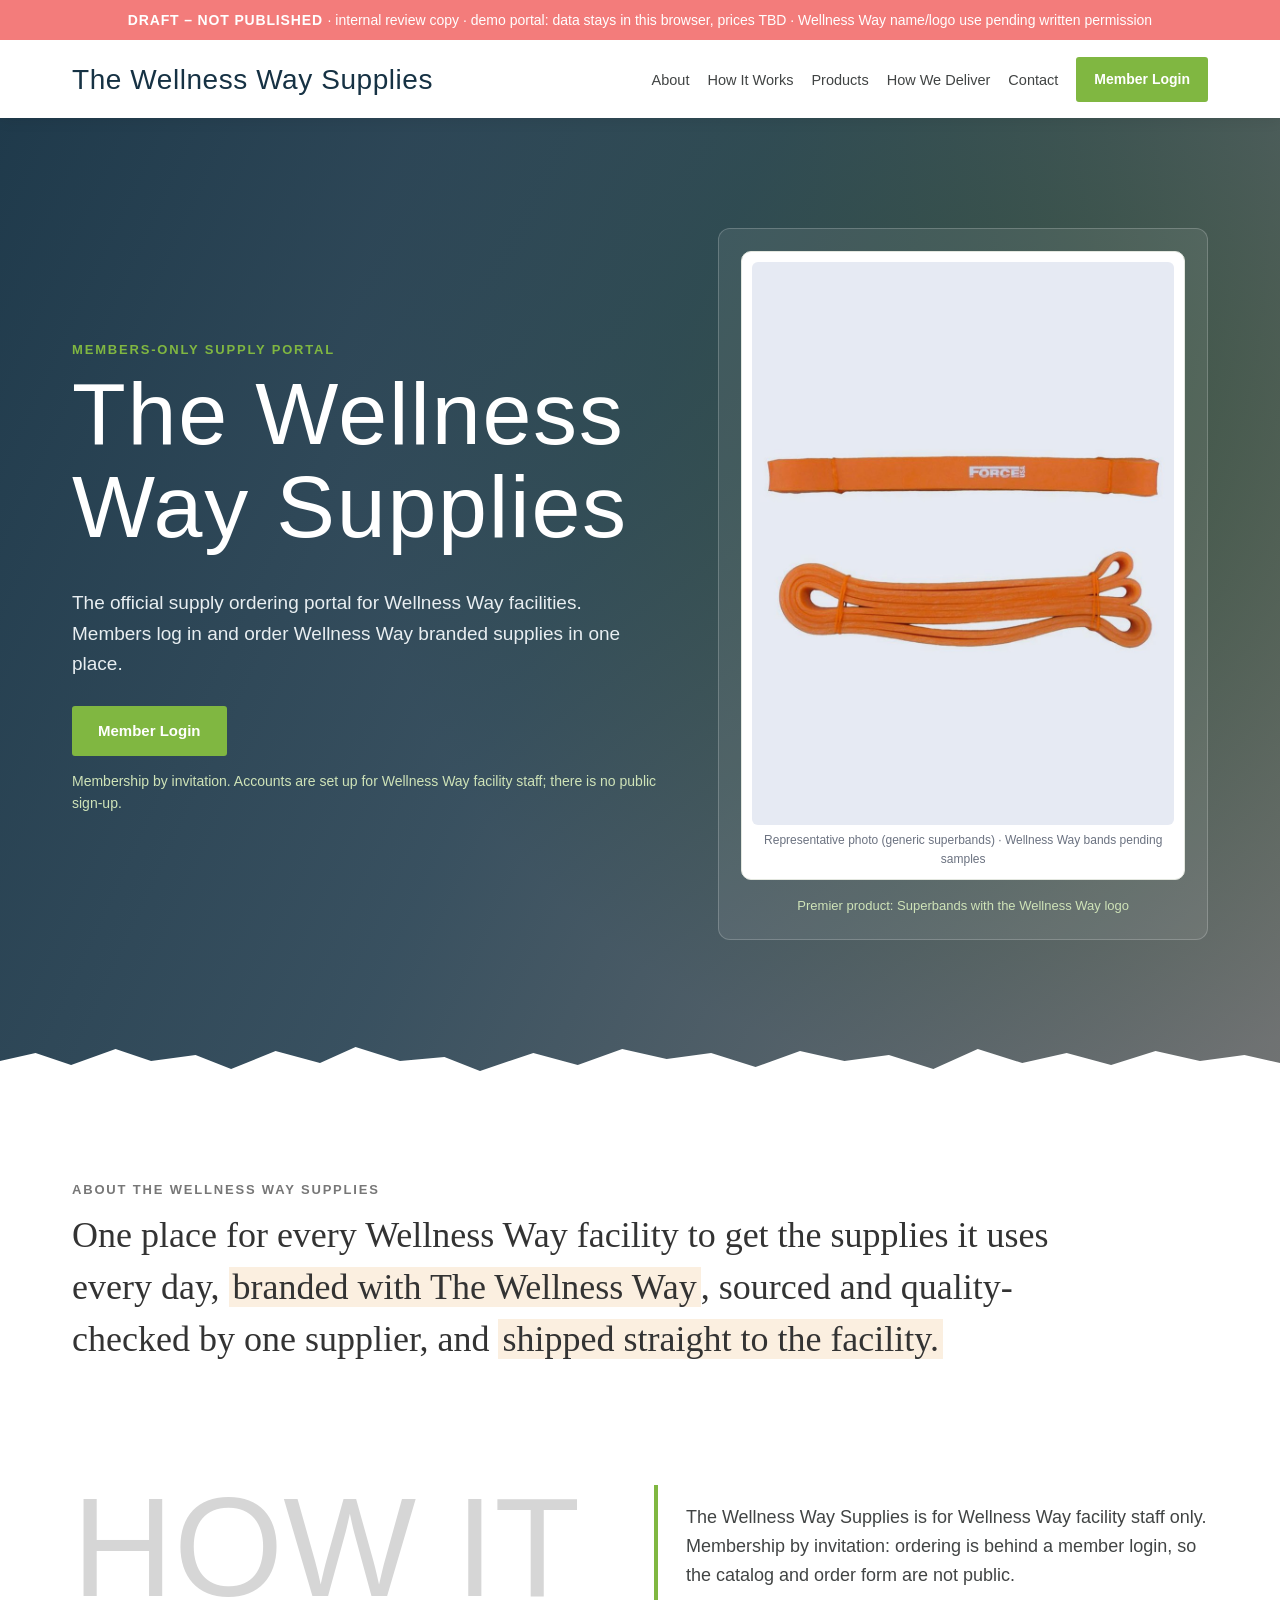
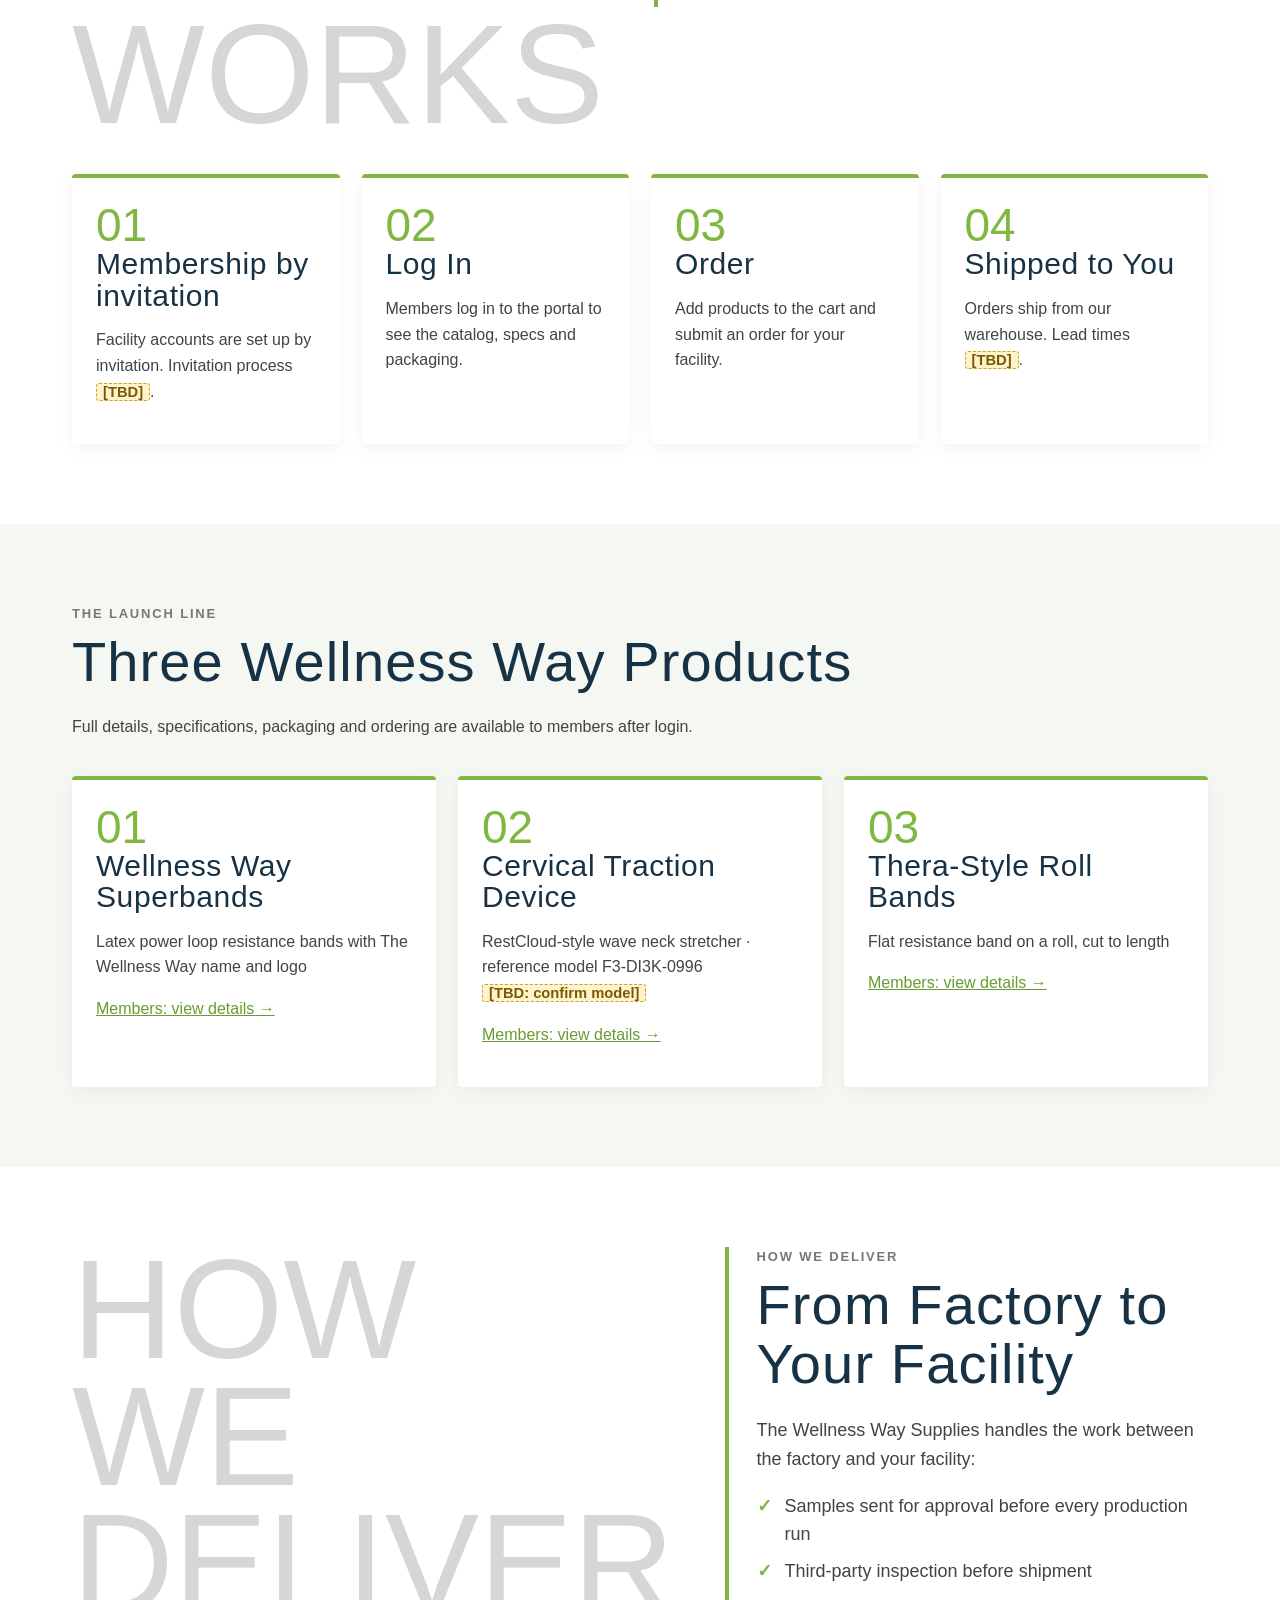
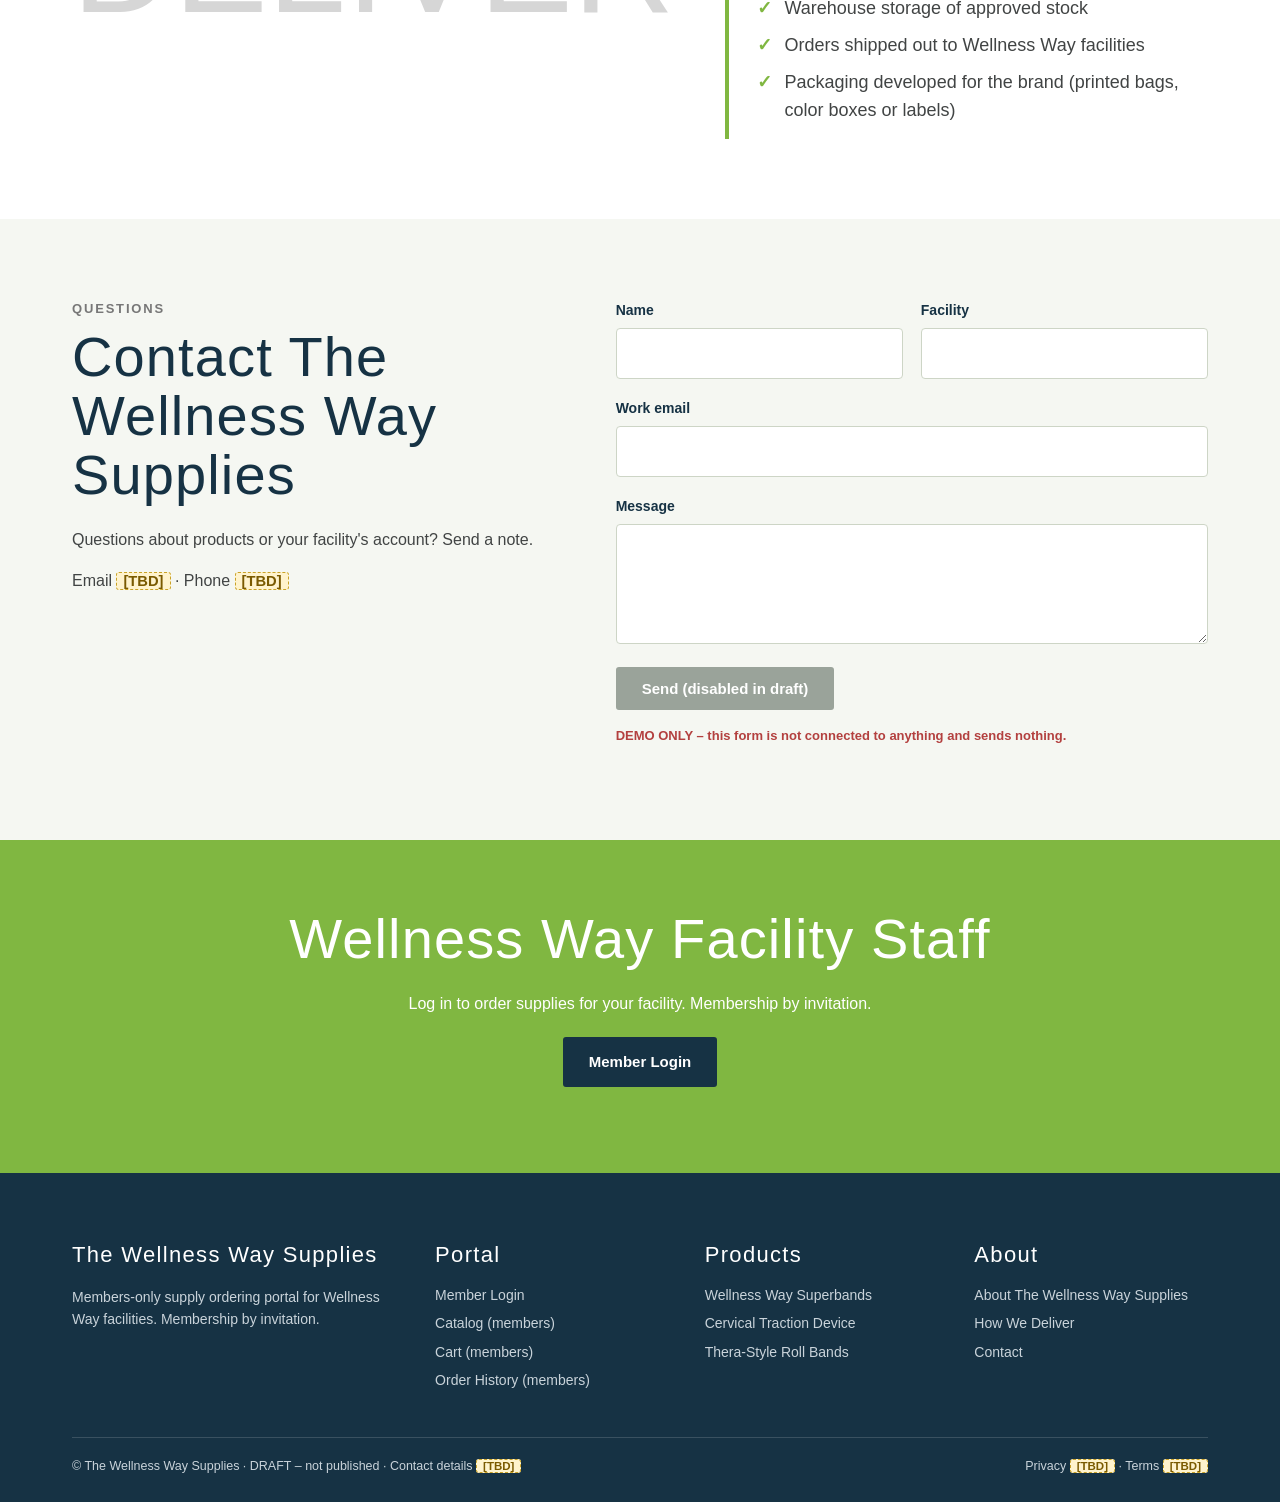
<file: index.html>
<!DOCTYPE html>
<html lang="en" data-root=""><head><meta charset="utf-8"><meta name="viewport" content="width=device-width,initial-scale=1">
<meta name="robots" content="noindex,nofollow">
<link rel="icon" href="data:,">
<title>Home – The Wellness Way Supplies (DRAFT)</title>
<link rel="stylesheet" href="css/styles.css"><script src="js/demo-auth.js"></script><script src="js/catalog.js"></script><script src="js/prices.js"></script><script src="js/app.js"></script></head>
<body data-page="home">
<div class="draft-banner">DRAFT – not published <span>· internal review copy · demo portal: data stays in this browser, prices TBD · Wellness Way name/logo use pending written permission</span></div>
<header class="site"><div class="wrap nav">
  <a class="brand" href="index.html"><span class="brand-name">The Wellness Way Supplies</span></a>
  <ul><li><a href="index.html#about">About</a></li><li><a href="index.html#how">How It Works</a></li><li><a href="index.html#products">Products</a></li><li><a href="index.html#deliver">How We Deliver</a></li><li><a href="index.html#contact">Contact</a></li><li><a class="btn" href="login.html">Member Login</a></li></ul>
  <button class="btn menu" type="button" aria-label="Menu">Menu</button>
</div></header>
<main>

<section class="hero"><div class="wrap">
  <div><div class="eyebrow">Members-only supply portal</div><h1>The Wellness Way Supplies</h1>
  <p class="lead">The official supply ordering portal for Wellness Way facilities. Members log in and order Wellness Way branded supplies in one place.</p>
  <div class="ctas"><a class="btn" href="login.html">Member Login</a></div>
  <p class="invite-note">Membership by invitation. Accounts are set up for Wellness Way facility staff; there is no public sign-up.</p></div>
  <div class="hero-card"><div class="mock"><img src="images/superbands-photo.jpg" alt="Superband-style loop resistance bands"><span class="mock-note">Representative photo (generic superbands) · Wellness Way bands pending samples</span></div><div class="tag">Premier product: Superbands with the Wellness Way logo</div></div>
</div><svg class="torn" viewBox="0 0 1440 60" preserveAspectRatio="none" aria-hidden="true"><path fill="#fff" d="M0 30 L40 22 L80 34 L130 18 L170 30 L220 24 L260 38 L310 20 L360 32 L400 16 L450 30 L500 26 L540 40 L600 22 L650 34 L700 18 L750 28 L800 22 L850 36 L900 20 L950 30 L1000 24 L1050 38 L1100 18 L1150 32 L1200 22 L1250 34 L1300 20 L1350 30 L1400 24 L1440 32 L1440 60 L0 60 Z"/></svg></section>

<section class="statement" id="about"><div class="wrap">
  <div class="eyebrow">About The Wellness Way Supplies</div>
  <p>One place for every Wellness Way facility to get the supplies it uses every day, <span class="hl">branded with The Wellness Way</span>, sourced and quality-checked by one supplier, and <span class="hl">shipped straight to the facility.</span></p>
</div></section>

<section id="how"><div class="wrap">
  <div class="split"><p class="ghost">HOW IT<br>WORKS</p>
  <div class="bar-left"><p>The Wellness Way Supplies is for Wellness Way facility staff only. Membership by invitation: ordering is behind a member login, so the catalog and order form are not public.</p></div></div>
  <div class="steps">
    <div class="step"><div class="num">01</div><h3>Membership by invitation</h3><p>Facility accounts are set up by invitation. Invitation process <span class="tbd">[TBD]</span>.</p></div>
    <div class="step"><div class="num">02</div><h3>Log In</h3><p>Members log in to the portal to see the catalog, specs and packaging.</p></div>
    <div class="step"><div class="num">03</div><h3>Order</h3><p>Add products to the cart and submit an order for your facility.</p></div>
    <div class="step"><div class="num">04</div><h3>Shipped to You</h3><p>Orders ship from our warehouse. Lead times <span class="tbd">[TBD]</span>.</p></div>
  </div>
</div></section>

<section class="alt" id="products"><div class="wrap">
  <div class="eyebrow">The launch line</div><h2>Three Wellness Way Products</h2>
  <p>Full details, specifications, packaging and ordering are available to members after login.</p>
  <div class="steps three"><div class="step"><div class="num">01</div><h3>Wellness Way Superbands</h3><p>Latex power loop resistance bands with The Wellness Way name and logo</p><p><a href="members/product-superbands.html">Members: view details →</a></p></div><div class="step"><div class="num">02</div><h3>Cervical Traction Device</h3><p>RestCloud-style wave neck stretcher · reference model F3-DI3K-0996 <span class="tbd">[TBD: confirm model]</span></p><p><a href="members/product-cervical-traction.html">Members: view details →</a></p></div><div class="step"><div class="num">03</div><h3>Thera-Style Roll Bands</h3><p>Flat resistance band on a roll, cut to length</p><p><a href="members/product-roll-bands.html">Members: view details →</a></p></div></div>
</div></section>

<section id="deliver"><div class="wrap split">
  <p class="ghost">HOW WE<br>DELIVER</p>
  <div class="bar-left"><div class="eyebrow">How we deliver</div><h2>From Factory to Your Facility</h2>
  <p>The Wellness Way Supplies handles the work between the factory and your facility:</p>
  <ul class="check"><li>Samples sent for approval before every production run</li><li>Third-party inspection before shipment</li><li>Warehouse storage of approved stock</li><li>Orders shipped out to Wellness Way facilities</li><li>Packaging developed for the brand (printed bags, color boxes or labels)</li></ul></div>
</div></section>

<section class="alt" id="contact"><div class="wrap">
  <div class="split"><div><div class="eyebrow">Questions</div><h2>Contact The Wellness Way Supplies</h2><p>Questions about products or your facility's account? Send a note.</p><p>Email <span class="tbd">[TBD]</span> · Phone <span class="tbd">[TBD]</span></p></div>
  <form onsubmit="return false" novalidate>
    <div class="form-grid">
      <div><label for="c-name">Name</label><input id="c-name" type="text"></div>
      <div><label for="c-fac">Facility</label><input id="c-fac" type="text"></div>
      <div class="full"><label for="c-email">Work email</label><input id="c-email" type="email"></div>
      <div class="full"><label for="c-msg">Message</label><textarea id="c-msg"></textarea></div>
    </div>
    <p style="margin-top:16px"><button class="btn" type="button" disabled>Send (disabled in draft)</button></p>
    <p class="form-note">DEMO ONLY – this form is not connected to anything and sends nothing.</p>
  </form></div>
</div></section>

<section class="cta-band"><div class="wrap"><h2>Wellness Way Facility Staff</h2><p>Log in to order supplies for your facility. Membership by invitation.</p>
<p style="margin-top:20px"><a class="btn" style="background:#163244;border-color:#163244" href="login.html">Member Login</a></p></div></section>

</main>
<footer><div class="wrap">
  <div class="fcols">
    <div><h4>The Wellness Way Supplies</h4><p>Members-only supply ordering portal for Wellness Way facilities. Membership by invitation.</p></div>
    <div><h4>Portal</h4><ul><li><a href="login.html">Member Login</a></li><li><a href="members/catalog.html">Catalog (members)</a></li><li><a href="members/cart.html">Cart (members)</a></li><li><a href="members/orders.html">Order History (members)</a></li></ul></div>
    <div><h4>Products</h4><ul><li><a href="members/product-superbands.html">Wellness Way Superbands</a></li><li><a href="members/product-cervical-traction.html">Cervical Traction Device</a></li><li><a href="members/product-roll-bands.html">Thera-Style Roll Bands</a></li></ul></div>
    <div><h4>About</h4><ul><li><a href="index.html#about">About The Wellness Way Supplies</a></li><li><a href="index.html#deliver">How We Deliver</a></li><li><a href="index.html#contact">Contact</a></li></ul></div>
  </div>
  <div class="fbottom"><span>© The Wellness Way Supplies · DRAFT – not published · Contact details <span class="tbd">[TBD]</span></span><span>Privacy <span class="tbd">[TBD]</span> · Terms <span class="tbd">[TBD]</span></span></div>
</div></footer>
</body></html>
</file>
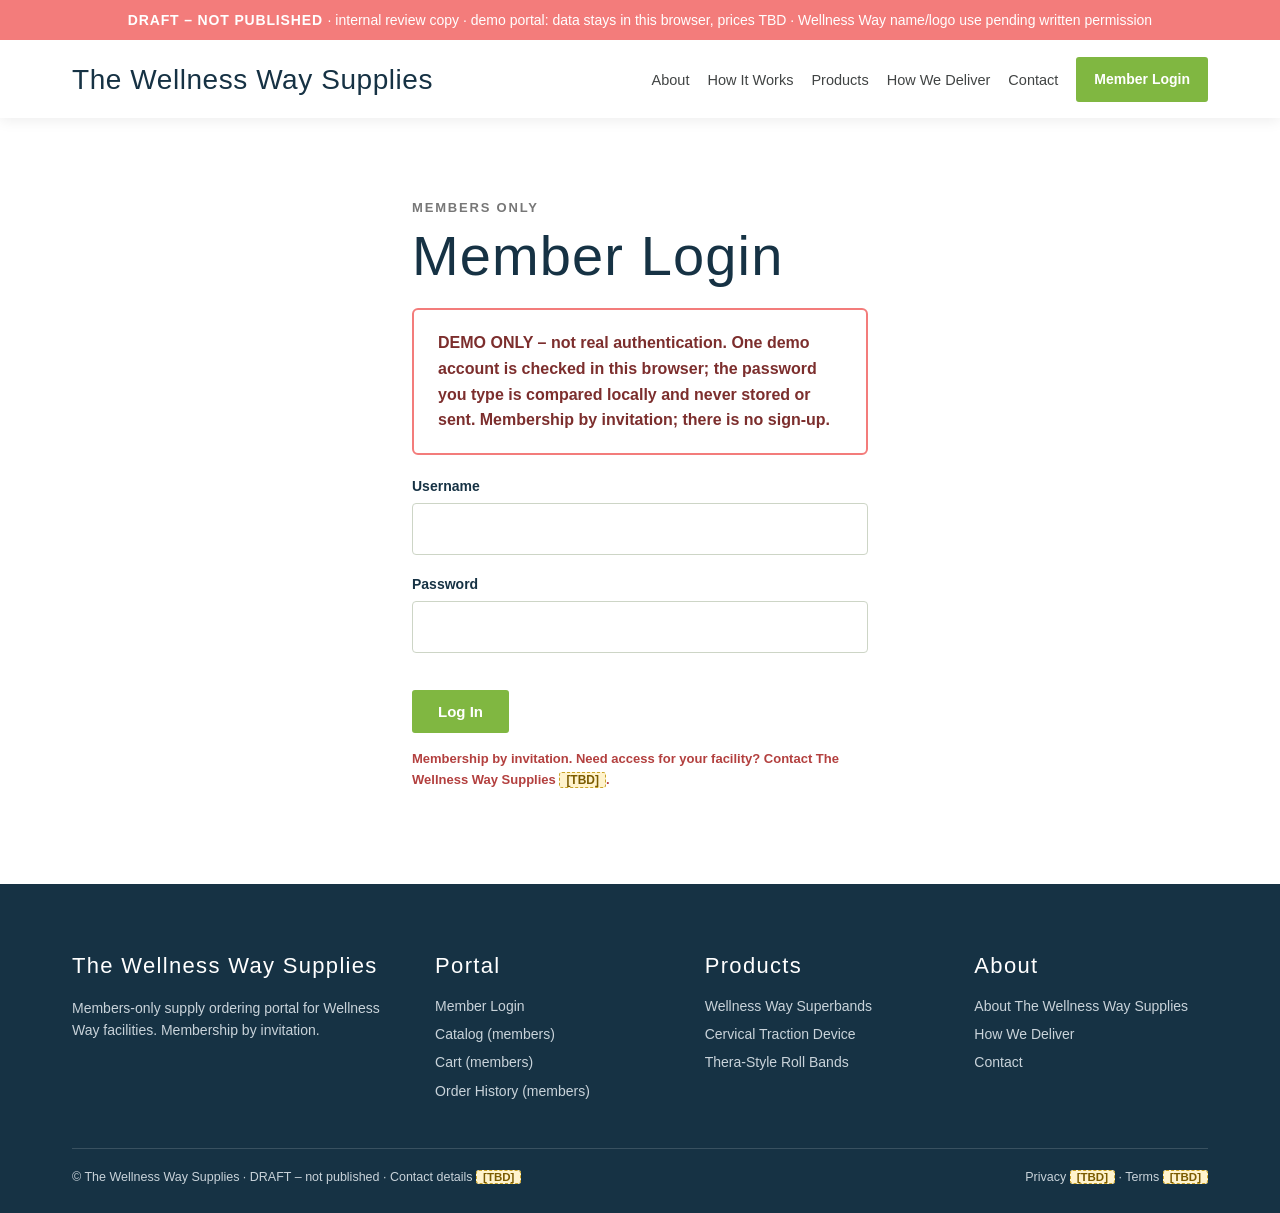
<file: login.html>
<!DOCTYPE html>
<html lang="en" data-root=""><head><meta charset="utf-8"><meta name="viewport" content="width=device-width,initial-scale=1">
<meta name="robots" content="noindex,nofollow">
<link rel="icon" href="data:,">
<title>Member Login – The Wellness Way Supplies (DRAFT)</title>
<link rel="stylesheet" href="css/styles.css"><script src="js/demo-auth.js"></script><script src="js/catalog.js"></script><script src="js/prices.js"></script><script src="js/app.js"></script></head>
<body data-page="login">
<div class="draft-banner">DRAFT – not published <span>· internal review copy · demo portal: data stays in this browser, prices TBD · Wellness Way name/logo use pending written permission</span></div>
<header class="site"><div class="wrap nav">
  <a class="brand" href="index.html"><span class="brand-name">The Wellness Way Supplies</span></a>
  <ul><li><a href="index.html#about">About</a></li><li><a href="index.html#how">How It Works</a></li><li><a href="index.html#products">Products</a></li><li><a href="index.html#deliver">How We Deliver</a></li><li><a href="index.html#contact">Contact</a></li><li><a class="btn" href="login.html">Member Login</a></li></ul>
  <button class="btn menu" type="button" aria-label="Menu">Menu</button>
</div></header>
<main>

<section><div class="wrap" style="max-width:520px">
  <div class="eyebrow">Members only</div><h2>Member Login</h2>
  <div class="pricing-note" style="margin:0 0 20px">DEMO ONLY – not real authentication. One demo account is checked in this browser; the password you type is compared locally and never stored or sent. Membership by invitation; there is no sign-up.</div>
  <div id="already" class="pricing-note hidden" style="margin:0 0 20px">You are already logged in. <a href="members/catalog.html">Go to the catalog →</a></div>
  <form id="login" novalidate autocomplete="off">
    <div class="form-grid"><div class="full"><label for="username">Username</label><input id="username" name="username" type="text" autocomplete="off" required></div>
    <div class="full"><label for="password">Password</label><input id="password" name="password" type="password" autocomplete="off" required></div></div>
    <p id="login-err" class="err" role="alert"></p>
    <p style="margin-top:10px"><button class="btn" type="submit" id="go">Log In</button></p>
  </form>
  <p class="form-note">Membership by invitation. Need access for your facility? Contact The Wellness Way Supplies <span class="tbd">[TBD]</span>.</p>
</div></section>

</main>
<footer><div class="wrap">
  <div class="fcols">
    <div><h4>The Wellness Way Supplies</h4><p>Members-only supply ordering portal for Wellness Way facilities. Membership by invitation.</p></div>
    <div><h4>Portal</h4><ul><li><a href="login.html">Member Login</a></li><li><a href="members/catalog.html">Catalog (members)</a></li><li><a href="members/cart.html">Cart (members)</a></li><li><a href="members/orders.html">Order History (members)</a></li></ul></div>
    <div><h4>Products</h4><ul><li><a href="members/product-superbands.html">Wellness Way Superbands</a></li><li><a href="members/product-cervical-traction.html">Cervical Traction Device</a></li><li><a href="members/product-roll-bands.html">Thera-Style Roll Bands</a></li></ul></div>
    <div><h4>About</h4><ul><li><a href="index.html#about">About The Wellness Way Supplies</a></li><li><a href="index.html#deliver">How We Deliver</a></li><li><a href="index.html#contact">Contact</a></li></ul></div>
  </div>
  <div class="fbottom"><span>© The Wellness Way Supplies · DRAFT – not published · Contact details <span class="tbd">[TBD]</span></span><span>Privacy <span class="tbd">[TBD]</span> · Terms <span class="tbd">[TBD]</span></span></div>
</div></footer>
</body></html>
</file>
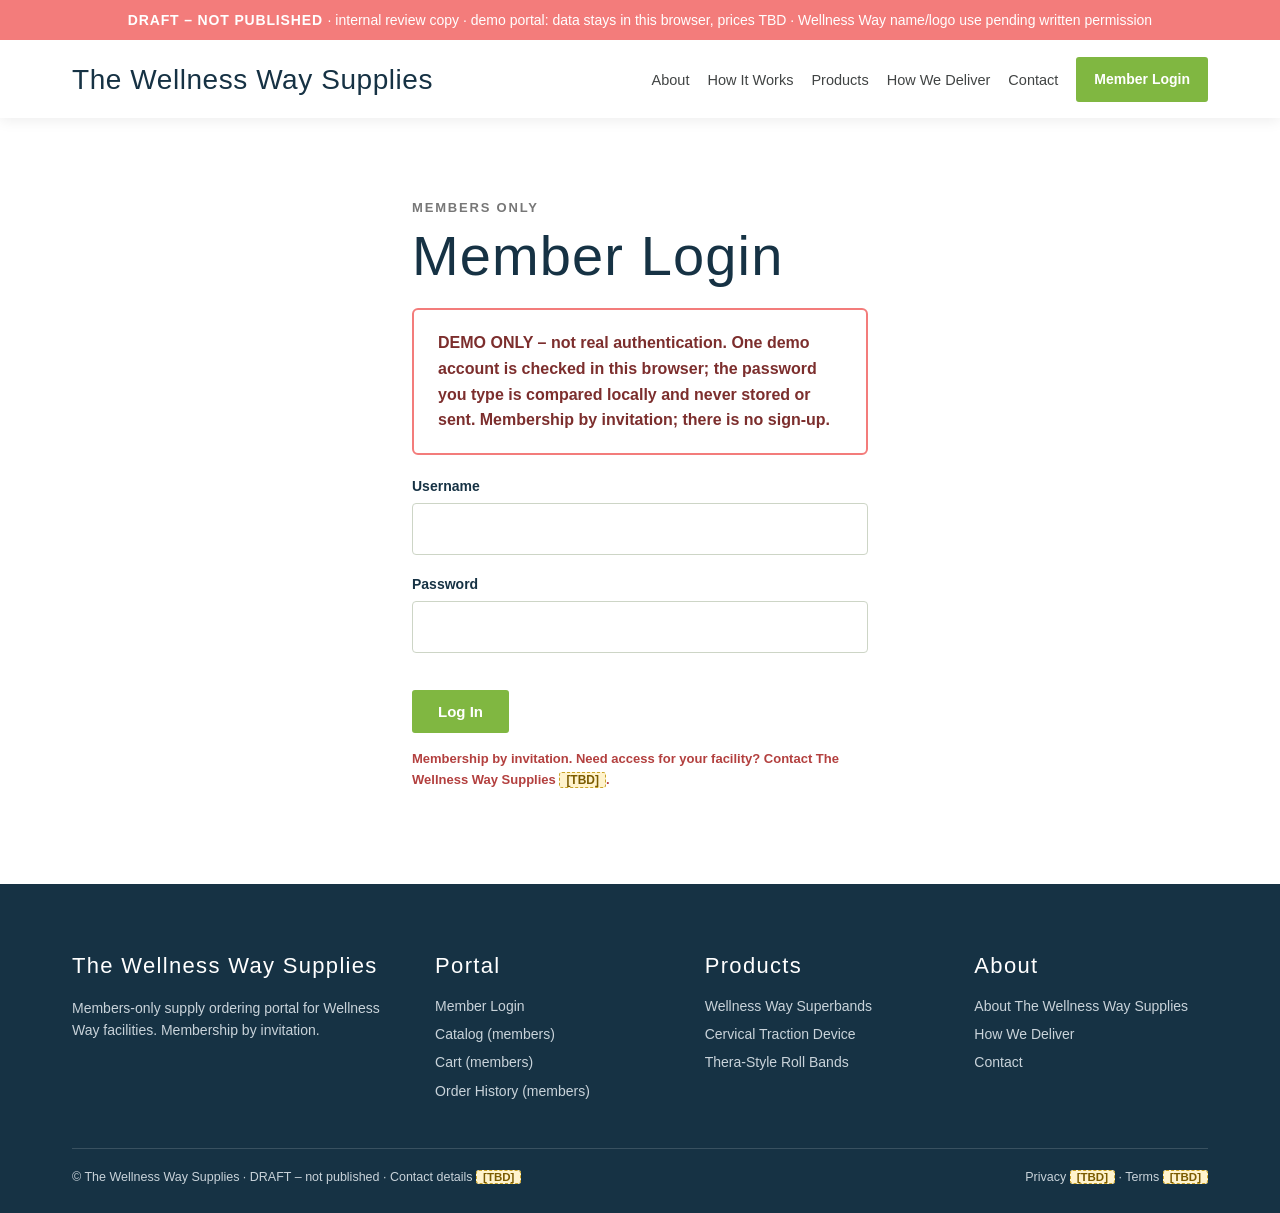
<file: members/account.html>
<!DOCTYPE html>
<html lang="en" data-root="../"><head><meta charset="utf-8"><meta name="viewport" content="width=device-width,initial-scale=1">
<meta name="robots" content="noindex,nofollow">
<link rel="icon" href="data:,">
<title>Account – The Wellness Way Supplies (DRAFT)</title>
<link rel="stylesheet" href="../css/styles.css"><script src="../js/demo-auth.js"></script><script>WWSAuth.requireMember("../login.html")</script><script src="../js/catalog.js"></script><script src="../js/prices.js"></script><script src="../js/app.js"></script></head>
<body data-page="account">
<div class="draft-banner">DRAFT – not published <span>· internal review copy · demo portal: data stays in this browser, prices TBD · Wellness Way name/logo use pending written permission</span></div>
<header class="site"><div class="wrap nav">
  <a class="brand" href="../members/catalog.html"><span class="brand-name">The Wellness Way Supplies</span></a>
  <ul><li><a href="catalog.html">Catalog</a></li><li><a href="cart.html">Cart <span class="cart-count">0</span></a></li><li><a href="orders.html">Order History</a></li><li><a href="account.html" class="active">Account</a></li><li><a class="btn btn-outline" href="#" id="signout">Log Out</a></li></ul>
  <button class="btn menu" type="button" aria-label="Menu">Menu <span class="cart-count">0</span></button>
</div></header>
<main>

<section><div class="wrap" style="max-width:900px"><div class="eyebrow">Member account</div><h2>Account</h2>
<h3>Member profile</h3><table class="specs" id="profile"></table>
<h3 style="margin-top:30px">Facility information</h3>
<form id="acct" novalidate autocomplete="off"><div class="form-grid">
  <div class="full"><label for="f-facility">Facility name <span class="req">*</span></label><input id="f-facility" name="facility" type="text" data-label="Facility name" required></div><div><label for="f-city">Facility city</label><input id="f-city" name="city" type="text" data-label="Facility city"></div><div><label for="f-state">Facility state</label><input id="f-state" name="state" type="text" data-label="Facility state"></div><div><label for="f-phone">Phone</label><input id="f-phone" name="phone" type="text" data-label="Phone"></div><div><label for="f-email">Email</label><input id="f-email" name="email" type="email" data-label="Email"></div>
  </div><h3 style="margin-top:24px">Default ship-to</h3><div class="form-grid">
  <div class="full"><label for="f-line1">Address line 1</label><input id="f-line1" name="line1" type="text" data-label="Address line 1"></div><div class="full"><label for="f-line2">Address line 2</label><input id="f-line2" name="line2" type="text" data-label="Address line 2"></div><div><label for="f-scity">City</label><input id="f-scity" name="scity" type="text" data-label="City"></div><div><label for="f-sstate">State</label><input id="f-sstate" name="sstate" type="text" data-label="State"></div><div><label for="f-zip">ZIP</label><input id="f-zip" name="zip" type="text" data-label="ZIP"></div>
  </div>
  <p style="margin-top:18px"><button class="btn" type="submit">Save facility info</button> <span id="saved" class="added" role="status"></span></p>
  <p class="form-note">DEMO ONLY – saved in this browser's localStorage. Billing / payment terms <span class="tbd">[TBD]</span>.</p>
</form>
<p style="margin-top:30px"><button class="btn btn-outline" type="button" id="reset">Clear demo data in this browser</button></p>
</div></section>

</main>
<footer><div class="wrap">
  <div class="fcols">
    <div><h4>The Wellness Way Supplies</h4><p>Members-only supply ordering portal for Wellness Way facilities. Membership by invitation.</p></div>
    <div><h4>Portal</h4><ul><li><a href="../login.html">Member Login</a></li><li><a href="../members/catalog.html">Catalog (members)</a></li><li><a href="../members/cart.html">Cart (members)</a></li><li><a href="../members/orders.html">Order History (members)</a></li></ul></div>
    <div><h4>Products</h4><ul><li><a href="../members/product-superbands.html">Wellness Way Superbands</a></li><li><a href="../members/product-cervical-traction.html">Cervical Traction Device</a></li><li><a href="../members/product-roll-bands.html">Thera-Style Roll Bands</a></li></ul></div>
    <div><h4>About</h4><ul><li><a href="../index.html#about">About The Wellness Way Supplies</a></li><li><a href="../index.html#deliver">How We Deliver</a></li><li><a href="../index.html#contact">Contact</a></li></ul></div>
  </div>
  <div class="fbottom"><span>© The Wellness Way Supplies · DRAFT – not published · Contact details <span class="tbd">[TBD]</span></span><span>Privacy <span class="tbd">[TBD]</span> · Terms <span class="tbd">[TBD]</span></span></div>
</div></footer>
</body></html>
</file>
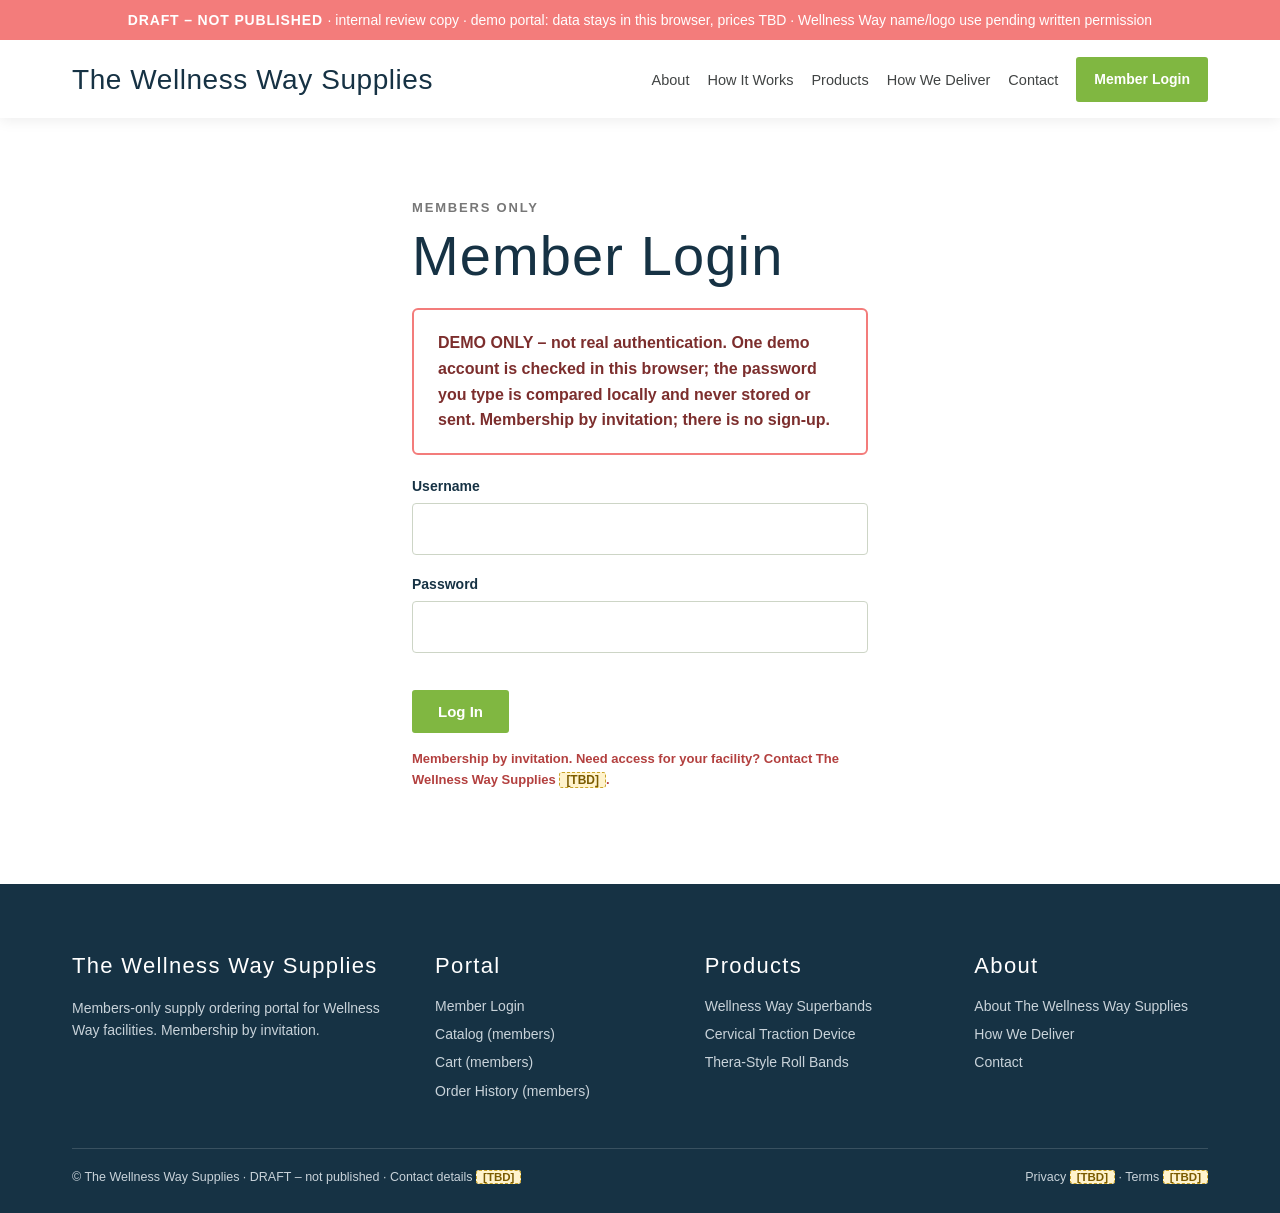
<file: members/cart.html>
<!DOCTYPE html>
<html lang="en" data-root="../"><head><meta charset="utf-8"><meta name="viewport" content="width=device-width,initial-scale=1">
<meta name="robots" content="noindex,nofollow">
<link rel="icon" href="data:,">
<title>Cart – The Wellness Way Supplies (DRAFT)</title>
<link rel="stylesheet" href="../css/styles.css"><script src="../js/demo-auth.js"></script><script>WWSAuth.requireMember("../login.html")</script><script src="../js/catalog.js"></script><script src="../js/prices.js"></script><script src="../js/app.js"></script></head>
<body data-page="cart">
<div class="draft-banner">DRAFT – not published <span>· internal review copy · demo portal: data stays in this browser, prices TBD · Wellness Way name/logo use pending written permission</span></div>
<header class="site"><div class="wrap nav">
  <a class="brand" href="../members/catalog.html"><span class="brand-name">The Wellness Way Supplies</span></a>
  <ul><li><a href="catalog.html">Catalog</a></li><li><a href="cart.html" class="active">Cart <span class="cart-count">0</span></a></li><li><a href="orders.html">Order History</a></li><li><a href="account.html">Account</a></li><li><a class="btn btn-outline" href="#" id="signout">Log Out</a></li></ul>
  <button class="btn menu" type="button" aria-label="Menu">Menu <span class="cart-count">0</span></button>
</div></header>
<main>

<section><div class="wrap"><div class="eyebrow">Member ordering</div><h2>Your Cart</h2>
<div id="cart"><p class="muted">Loading…</p></div>
<p style="margin-top:20px"><a class="btn btn-outline" href="catalog.html">Continue shopping</a> &nbsp; <a class="btn" id="to-checkout" href="checkout.html">Proceed to checkout</a></p>
<p class="form-note">DEMO ONLY – the cart is saved in this browser (localStorage).</p></div></section>

</main>
<footer><div class="wrap">
  <div class="fcols">
    <div><h4>The Wellness Way Supplies</h4><p>Members-only supply ordering portal for Wellness Way facilities. Membership by invitation.</p></div>
    <div><h4>Portal</h4><ul><li><a href="../login.html">Member Login</a></li><li><a href="../members/catalog.html">Catalog (members)</a></li><li><a href="../members/cart.html">Cart (members)</a></li><li><a href="../members/orders.html">Order History (members)</a></li></ul></div>
    <div><h4>Products</h4><ul><li><a href="../members/product-superbands.html">Wellness Way Superbands</a></li><li><a href="../members/product-cervical-traction.html">Cervical Traction Device</a></li><li><a href="../members/product-roll-bands.html">Thera-Style Roll Bands</a></li></ul></div>
    <div><h4>About</h4><ul><li><a href="../index.html#about">About The Wellness Way Supplies</a></li><li><a href="../index.html#deliver">How We Deliver</a></li><li><a href="../index.html#contact">Contact</a></li></ul></div>
  </div>
  <div class="fbottom"><span>© The Wellness Way Supplies · DRAFT – not published · Contact details <span class="tbd">[TBD]</span></span><span>Privacy <span class="tbd">[TBD]</span> · Terms <span class="tbd">[TBD]</span></span></div>
</div></footer>
</body></html>
</file>
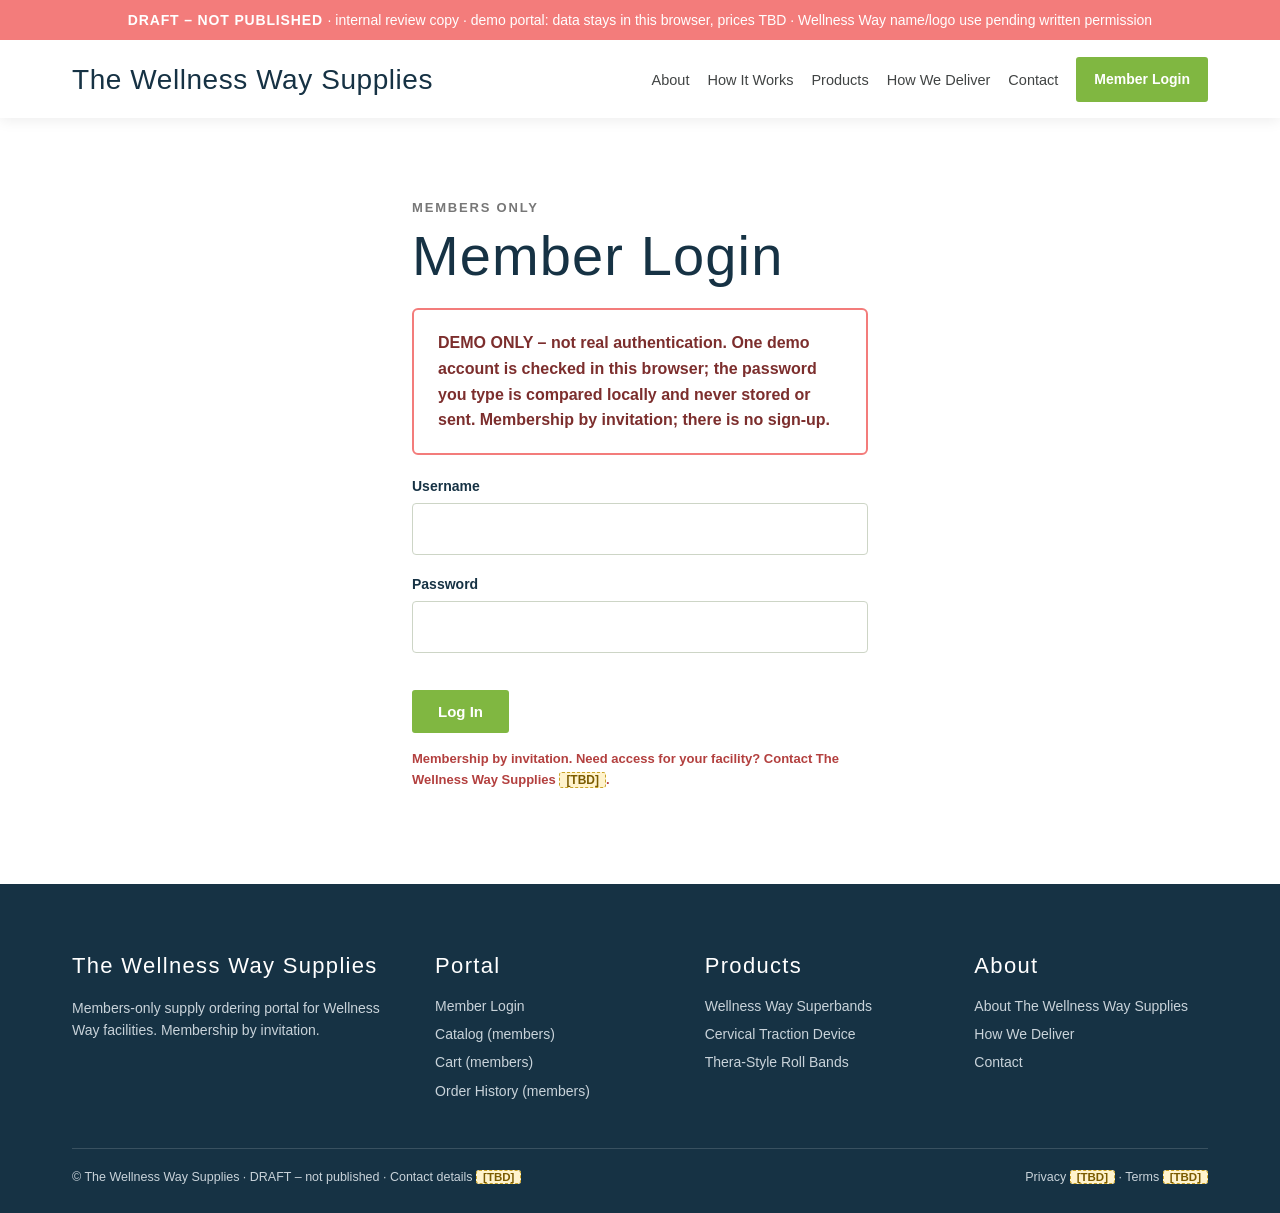
<file: members/catalog.html>
<!DOCTYPE html>
<html lang="en" data-root="../"><head><meta charset="utf-8"><meta name="viewport" content="width=device-width,initial-scale=1">
<meta name="robots" content="noindex,nofollow">
<link rel="icon" href="data:,">
<title>Catalog – The Wellness Way Supplies (DRAFT)</title>
<link rel="stylesheet" href="../css/styles.css"><script src="../js/demo-auth.js"></script><script>WWSAuth.requireMember("../login.html")</script><script src="../js/catalog.js"></script><script src="../js/prices.js"></script><script src="../js/app.js"></script></head>
<body data-page="catalog">
<div class="draft-banner">DRAFT – not published <span>· internal review copy · demo portal: data stays in this browser, prices TBD · Wellness Way name/logo use pending written permission</span></div>
<header class="site"><div class="wrap nav">
  <a class="brand" href="../members/catalog.html"><span class="brand-name">The Wellness Way Supplies</span></a>
  <ul><li><a href="catalog.html" class="active">Catalog</a></li><li><a href="cart.html">Cart <span class="cart-count">0</span></a></li><li><a href="orders.html">Order History</a></li><li><a href="account.html">Account</a></li><li><a class="btn btn-outline" href="#" id="signout">Log Out</a></li></ul>
  <button class="btn menu" type="button" aria-label="Menu">Menu <span class="cart-count">0</span></button>
</div></header>
<main>

<section style="padding-bottom:30px"><div class="wrap"><div class="eyebrow">Member catalog</div><h2>Product Catalog</h2>
<p>Three launch products, 10 SKUs. Units are pounds and inches. Items marked <span class="tbd">[TBD]</span> are not confirmed yet. Prices show <span class="tbd">Price TBD</span> until they are set.</p>
<div class="pgrid"><div class="pcard">
  <a href="product-superbands.html" class="pcard-img"><div class="mock sm"><img src="../images/superbands-photo.jpg" alt="Wellness Way Superbands"><span class="mock-note">Representative photo · see note on product page</span></div></a>
  <div class="pcard-body"><span class="badge">Premier Product</span><h3><a href="product-superbands.html">Wellness Way Superbands</a></h3><p>Latex power loop resistance bands with The Wellness Way name and logo</p>
  <div class="swatches"><span class="sw" title="Yellow" style="background:#F2C200"></span><span class="sw" title="Red" style="background:#D32F2F"></span><span class="sw" title="Black" style="background:#212121"></span><span class="sw" title="Purple" style="background:#7B1FA2"></span><span class="sw" title="Green" style="background:#2E7D32"></span><span class="sw" title="Blue" style="background:#1565C0"></span><span class="sw" title="Orange" style="background:#EF6C00"></span><span class="sw" title="Grey" style="background:#9E9E9E"></span></div>
  <p class="muted">8 SKUs · per band</p>
  <p class="price" data-price-for="superbands"><span class="tbd">Price TBD</span></p>
  <a class="btn" href="product-superbands.html">View product &amp; order</a></div></div><div class="pcard">
  <a href="product-cervical-traction.html" class="pcard-img"><div class="mock sm"><img src="../images/cervical-traction-photo.jpg" alt="Cervical Traction Device"><span class="mock-note">Representative photo · see note on product page</span></div></a>
  <div class="pcard-body"><span class="badge navy">Clinic Essential</span><h3><a href="product-cervical-traction.html">Cervical Traction Device</a></h3><p>RestCloud-style wave neck stretcher · reference model F3-DI3K-0996 <span class="tbd">[TBD: confirm model]</span></p>
  <div class="swatches"></div>
  <p class="muted">1 SKU · per unit</p>
  <p class="price" data-price-for="cervical-traction"><span class="tbd">Price TBD</span></p>
  <a class="btn" href="product-cervical-traction.html">View product &amp; order</a></div></div><div class="pcard">
  <a href="product-roll-bands.html" class="pcard-img"><div class="mock sm"><img src="../images/roll-bands-photo.jpg" alt="Thera-Style Roll Bands"><span class="mock-note">Representative photo · see note on product page</span></div></a>
  <div class="pcard-body"><span class="badge navy">High Volume</span><h3><a href="product-roll-bands.html">Thera-Style Roll Bands</a></h3><p>Flat resistance band on a roll, cut to length</p>
  <div class="swatches"></div>
  <p class="muted">1 SKU · per roll</p>
  <p class="price" data-price-for="roll-bands"><span class="tbd">Price TBD</span></p>
  <a class="btn" href="product-roll-bands.html">View product &amp; order</a></div></div></div></div></section>
<section class="alt" style="padding-top:50px"><div class="wrap"><h3>All SKUs</h3>
<table class="specs" id="sku-table"><thead><tr><th>SKU (draft)</th><th>Product</th><th>Variant</th><th>Price</th></tr></thead><tbody></tbody></table>
<p class="form-note">Prices source: <span id="price-source">…</span>. Draft SKU codes are placeholders until the final numbering is decided <span class="tbd">[TBD]</span>.</p></div></section>

</main>
<footer><div class="wrap">
  <div class="fcols">
    <div><h4>The Wellness Way Supplies</h4><p>Members-only supply ordering portal for Wellness Way facilities. Membership by invitation.</p></div>
    <div><h4>Portal</h4><ul><li><a href="../login.html">Member Login</a></li><li><a href="../members/catalog.html">Catalog (members)</a></li><li><a href="../members/cart.html">Cart (members)</a></li><li><a href="../members/orders.html">Order History (members)</a></li></ul></div>
    <div><h4>Products</h4><ul><li><a href="../members/product-superbands.html">Wellness Way Superbands</a></li><li><a href="../members/product-cervical-traction.html">Cervical Traction Device</a></li><li><a href="../members/product-roll-bands.html">Thera-Style Roll Bands</a></li></ul></div>
    <div><h4>About</h4><ul><li><a href="../index.html#about">About The Wellness Way Supplies</a></li><li><a href="../index.html#deliver">How We Deliver</a></li><li><a href="../index.html#contact">Contact</a></li></ul></div>
  </div>
  <div class="fbottom"><span>© The Wellness Way Supplies · DRAFT – not published · Contact details <span class="tbd">[TBD]</span></span><span>Privacy <span class="tbd">[TBD]</span> · Terms <span class="tbd">[TBD]</span></span></div>
</div></footer>
</body></html>
</file>
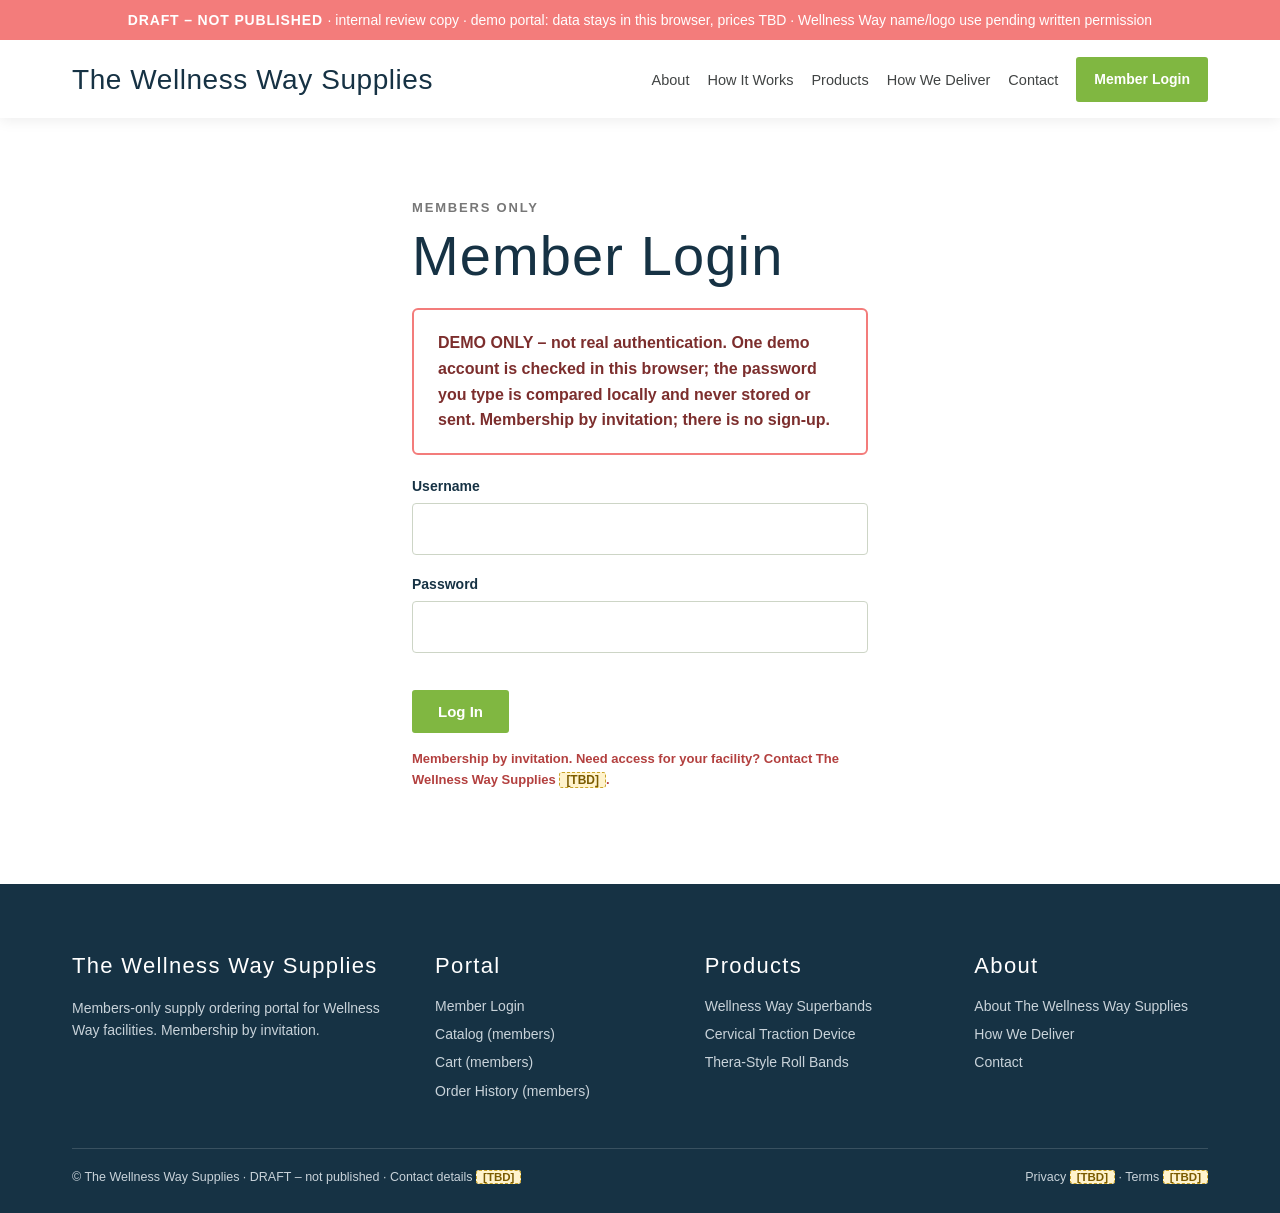
<file: members/checkout.html>
<!DOCTYPE html>
<html lang="en" data-root="../"><head><meta charset="utf-8"><meta name="viewport" content="width=device-width,initial-scale=1">
<meta name="robots" content="noindex,nofollow">
<link rel="icon" href="data:,">
<title>Checkout – The Wellness Way Supplies (DRAFT)</title>
<link rel="stylesheet" href="../css/styles.css"><script src="../js/demo-auth.js"></script><script>WWSAuth.requireMember("../login.html")</script><script src="../js/catalog.js"></script><script src="../js/prices.js"></script><script src="../js/app.js"></script></head>
<body data-page="checkout">
<div class="draft-banner">DRAFT – not published <span>· internal review copy · demo portal: data stays in this browser, prices TBD · Wellness Way name/logo use pending written permission</span></div>
<header class="site"><div class="wrap nav">
  <a class="brand" href="../members/catalog.html"><span class="brand-name">The Wellness Way Supplies</span></a>
  <ul><li><a href="catalog.html">Catalog</a></li><li><a href="cart.html" class="active">Cart <span class="cart-count">0</span></a></li><li><a href="orders.html">Order History</a></li><li><a href="account.html">Account</a></li><li><a class="btn btn-outline" href="#" id="signout">Log Out</a></li></ul>
  <button class="btn menu" type="button" aria-label="Menu">Menu <span class="cart-count">0</span></button>
</div></header>
<main>

<section><div class="wrap"><div class="eyebrow">Member ordering</div><h2>Checkout</h2>
<div id="co-wrap" class="co-grid">
 <form id="checkout" novalidate autocomplete="off">
  <h3>Facility &amp; contact</h3><div class="form-grid">
   <div class="full"><label for="f-facility">Facility name <span class="req">*</span></label><input id="f-facility" name="facility" type="text" data-label="Facility name" required></div><div><label for="f-contact">Contact name <span class="req">*</span></label><input id="f-contact" name="contact" type="text" data-label="Contact name" required></div><div><label for="f-phone">Phone</label><input id="f-phone" name="phone" type="text" data-label="Phone"></div><div class="full"><label for="f-email">Email</label><input id="f-email" name="email" type="email" data-label="Email"></div></div>
  <h3 style="margin-top:24px">Ship to</h3><div class="form-grid">
   <div class="full"><label for="f-line1">Address line 1 <span class="req">*</span></label><input id="f-line1" name="line1" type="text" data-label="Address line 1" required></div><div class="full"><label for="f-line2">Address line 2</label><input id="f-line2" name="line2" type="text" data-label="Address line 2"></div><div><label for="f-city">City <span class="req">*</span></label><input id="f-city" name="city" type="text" data-label="City" required></div><div><label for="f-state">State <span class="req">*</span></label><input id="f-state" name="state" type="text" data-label="State" required></div><div><label for="f-zip">ZIP <span class="req">*</span></label><input id="f-zip" name="zip" type="text" data-label="ZIP" required></div></div>
  <h3 style="margin-top:24px">Order details</h3><div class="form-grid">
   <div class="full"><label for="f-po">PO / reference (optional)</label><input id="f-po" name="po" type="text" data-label="PO / reference (optional)"></div><div class="full"><label for="f-notes">Notes</label><textarea id="f-notes" name="notes" data-label="Notes"></textarea></div></div>
  <label class="chk"><input type="checkbox" name="saveship" checked> Save facility and ship-to on my account</label>
  <p id="co-err" class="err" role="alert"></p>
  <p><button class="btn" type="submit" id="place">Submit order (demo)</button></p>
  <p class="form-note">DEMO ONLY – submitting saves the order in this browser's localStorage. Nothing is sent, no email goes out and no payment is taken. Payment terms <span class="tbd">[TBD]</span>.</p>
 </form>
 <aside><h3>Order summary</h3><div id="co-summary"></div><p class="form-note">Prices source: <span id="price-source">…</span></p></aside>
</div></div></section>

</main>
<footer><div class="wrap">
  <div class="fcols">
    <div><h4>The Wellness Way Supplies</h4><p>Members-only supply ordering portal for Wellness Way facilities. Membership by invitation.</p></div>
    <div><h4>Portal</h4><ul><li><a href="../login.html">Member Login</a></li><li><a href="../members/catalog.html">Catalog (members)</a></li><li><a href="../members/cart.html">Cart (members)</a></li><li><a href="../members/orders.html">Order History (members)</a></li></ul></div>
    <div><h4>Products</h4><ul><li><a href="../members/product-superbands.html">Wellness Way Superbands</a></li><li><a href="../members/product-cervical-traction.html">Cervical Traction Device</a></li><li><a href="../members/product-roll-bands.html">Thera-Style Roll Bands</a></li></ul></div>
    <div><h4>About</h4><ul><li><a href="../index.html#about">About The Wellness Way Supplies</a></li><li><a href="../index.html#deliver">How We Deliver</a></li><li><a href="../index.html#contact">Contact</a></li></ul></div>
  </div>
  <div class="fbottom"><span>© The Wellness Way Supplies · DRAFT – not published · Contact details <span class="tbd">[TBD]</span></span><span>Privacy <span class="tbd">[TBD]</span> · Terms <span class="tbd">[TBD]</span></span></div>
</div></footer>
</body></html>
</file>
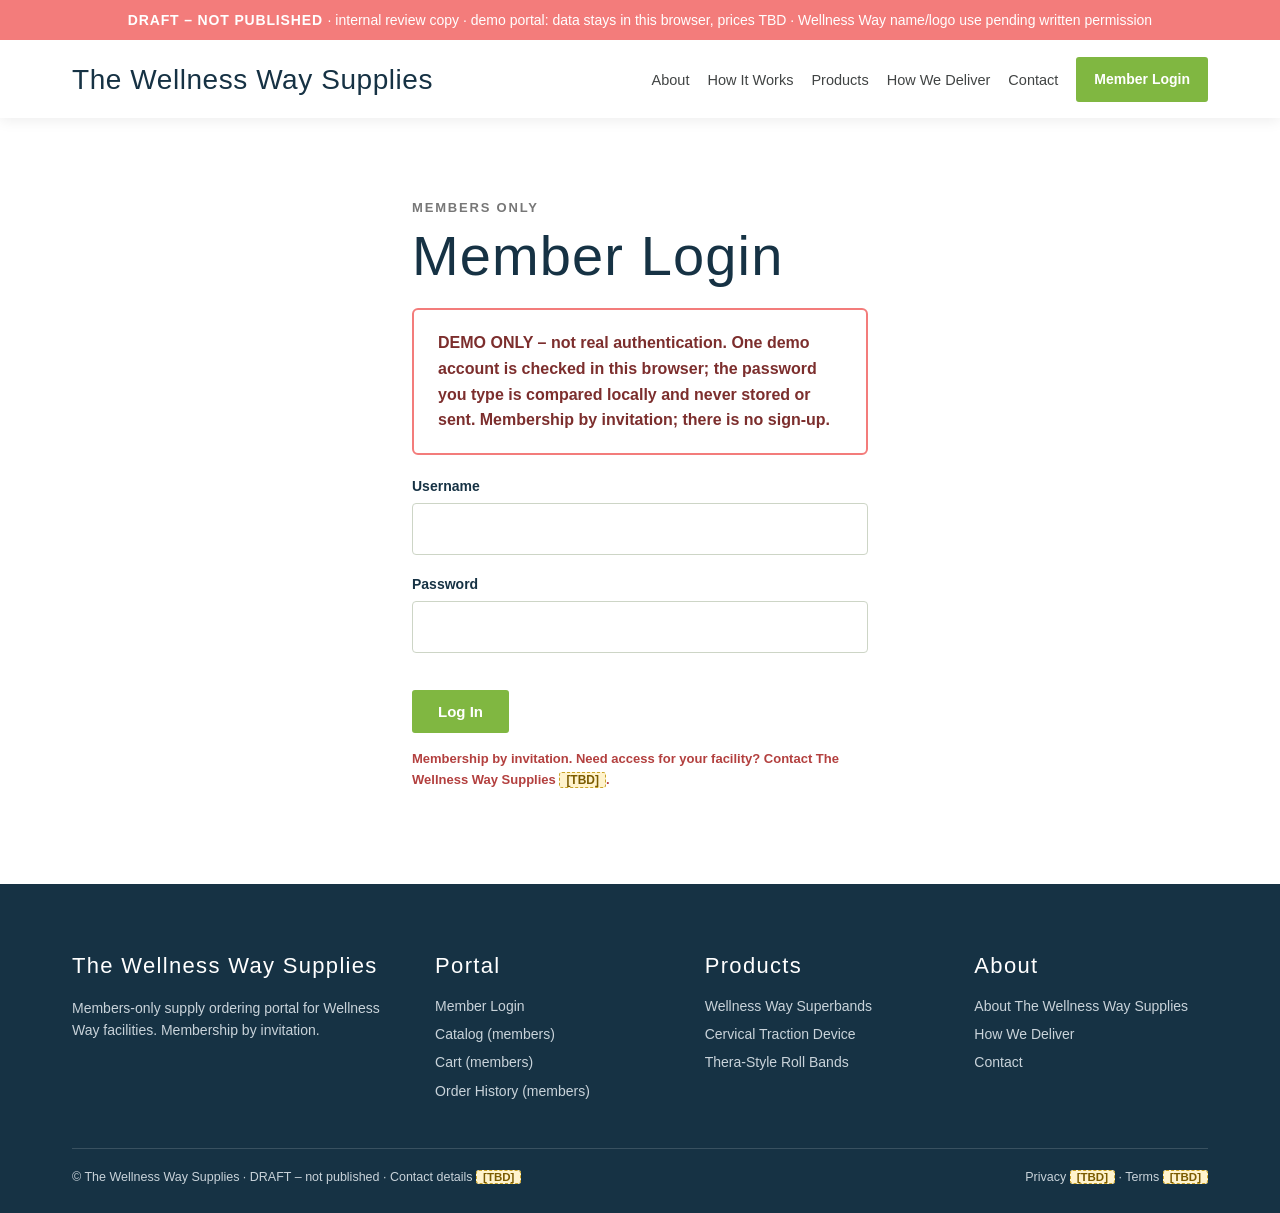
<file: members/confirmation.html>
<!DOCTYPE html>
<html lang="en" data-root="../"><head><meta charset="utf-8"><meta name="viewport" content="width=device-width,initial-scale=1">
<meta name="robots" content="noindex,nofollow">
<link rel="icon" href="data:,">
<title>Order Confirmation – The Wellness Way Supplies (DRAFT)</title>
<link rel="stylesheet" href="../css/styles.css"><script src="../js/demo-auth.js"></script><script>WWSAuth.requireMember("../login.html")</script><script src="../js/catalog.js"></script><script src="../js/prices.js"></script><script src="../js/app.js"></script></head>
<body data-page="confirmation">
<div class="draft-banner">DRAFT – not published <span>· internal review copy · demo portal: data stays in this browser, prices TBD · Wellness Way name/logo use pending written permission</span></div>
<header class="site"><div class="wrap nav">
  <a class="brand" href="../members/catalog.html"><span class="brand-name">The Wellness Way Supplies</span></a>
  <ul><li><a href="catalog.html">Catalog</a></li><li><a href="cart.html">Cart <span class="cart-count">0</span></a></li><li><a href="orders.html">Order History</a></li><li><a href="account.html">Account</a></li><li><a class="btn btn-outline" href="#" id="signout">Log Out</a></li></ul>
  <button class="btn menu" type="button" aria-label="Menu">Menu <span class="cart-count">0</span></button>
</div></header>
<main>

<section><div class="wrap"><div id="conf"><p class="muted">Loading…</p></div></div></section>

</main>
<footer><div class="wrap">
  <div class="fcols">
    <div><h4>The Wellness Way Supplies</h4><p>Members-only supply ordering portal for Wellness Way facilities. Membership by invitation.</p></div>
    <div><h4>Portal</h4><ul><li><a href="../login.html">Member Login</a></li><li><a href="../members/catalog.html">Catalog (members)</a></li><li><a href="../members/cart.html">Cart (members)</a></li><li><a href="../members/orders.html">Order History (members)</a></li></ul></div>
    <div><h4>Products</h4><ul><li><a href="../members/product-superbands.html">Wellness Way Superbands</a></li><li><a href="../members/product-cervical-traction.html">Cervical Traction Device</a></li><li><a href="../members/product-roll-bands.html">Thera-Style Roll Bands</a></li></ul></div>
    <div><h4>About</h4><ul><li><a href="../index.html#about">About The Wellness Way Supplies</a></li><li><a href="../index.html#deliver">How We Deliver</a></li><li><a href="../index.html#contact">Contact</a></li></ul></div>
  </div>
  <div class="fbottom"><span>© The Wellness Way Supplies · DRAFT – not published · Contact details <span class="tbd">[TBD]</span></span><span>Privacy <span class="tbd">[TBD]</span> · Terms <span class="tbd">[TBD]</span></span></div>
</div></footer>
</body></html>
</file>
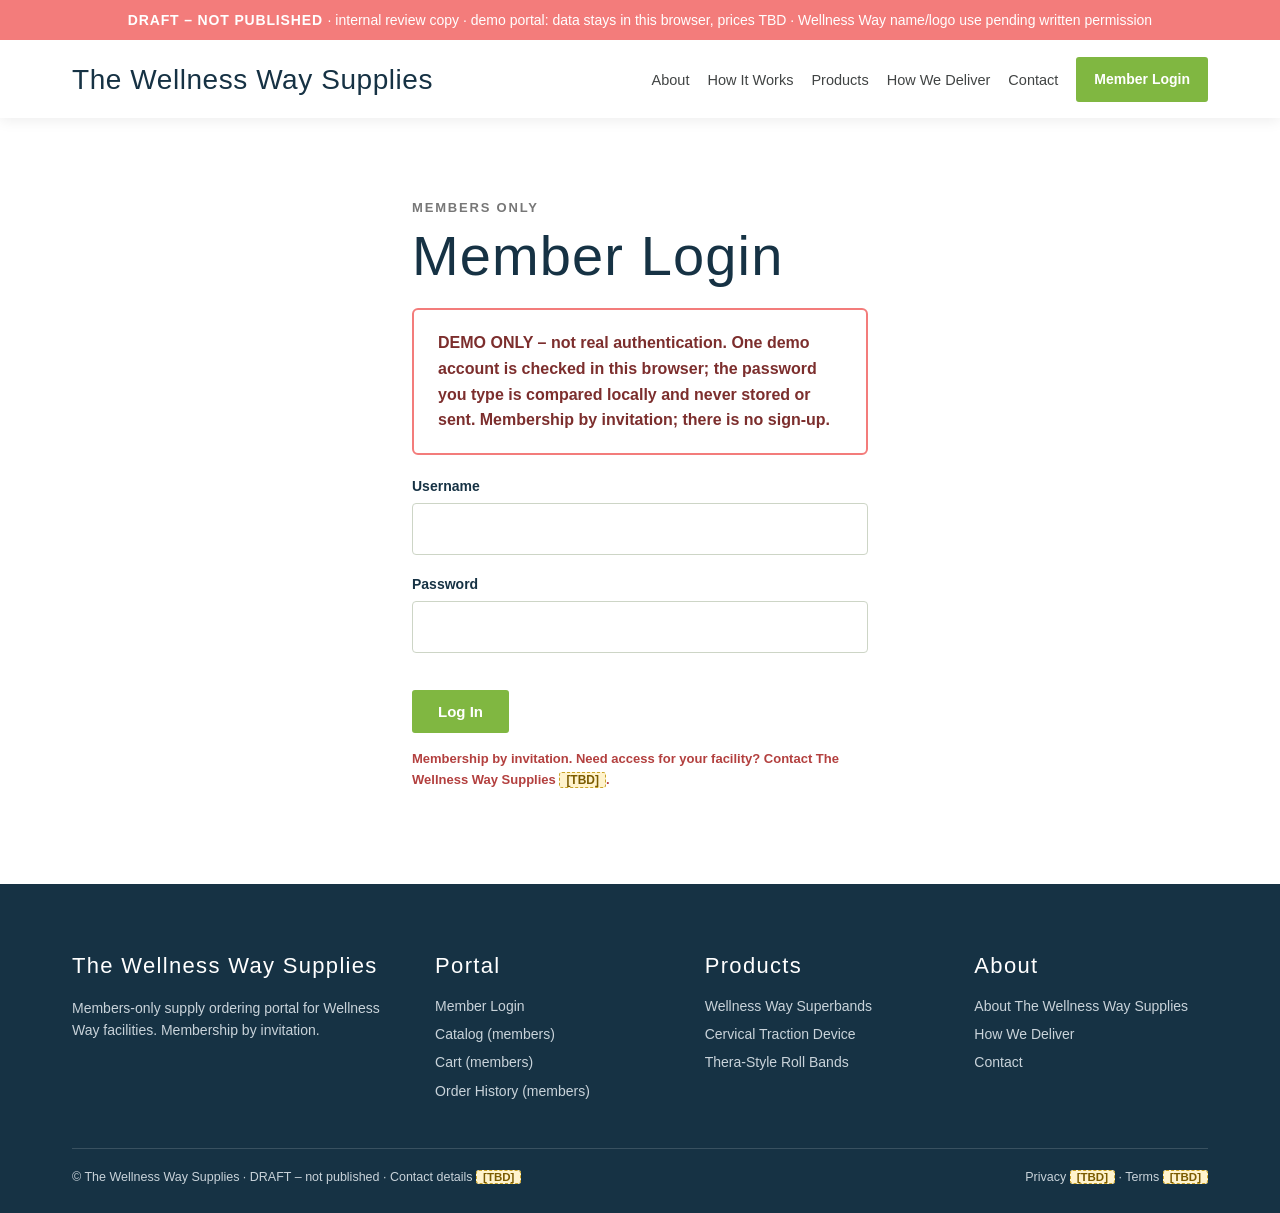
<file: members/orders.html>
<!DOCTYPE html>
<html lang="en" data-root="../"><head><meta charset="utf-8"><meta name="viewport" content="width=device-width,initial-scale=1">
<meta name="robots" content="noindex,nofollow">
<link rel="icon" href="data:,">
<title>Order History – The Wellness Way Supplies (DRAFT)</title>
<link rel="stylesheet" href="../css/styles.css"><script src="../js/demo-auth.js"></script><script>WWSAuth.requireMember("../login.html")</script><script src="../js/catalog.js"></script><script src="../js/prices.js"></script><script src="../js/app.js"></script></head>
<body data-page="orders">
<div class="draft-banner">DRAFT – not published <span>· internal review copy · demo portal: data stays in this browser, prices TBD · Wellness Way name/logo use pending written permission</span></div>
<header class="site"><div class="wrap nav">
  <a class="brand" href="../members/catalog.html"><span class="brand-name">The Wellness Way Supplies</span></a>
  <ul><li><a href="catalog.html">Catalog</a></li><li><a href="cart.html">Cart <span class="cart-count">0</span></a></li><li><a href="orders.html" class="active">Order History</a></li><li><a href="account.html">Account</a></li><li><a class="btn btn-outline" href="#" id="signout">Log Out</a></li></ul>
  <button class="btn menu" type="button" aria-label="Menu">Menu <span class="cart-count">0</span></button>
</div></header>
<main>

<section><div class="wrap"><div class="eyebrow">Member account</div><h2>Order History</h2>
<p>Orders submitted from this browser (demo, stored locally).</p>
<table class="specs resp" id="orders"><thead><tr><th>Order #</th><th>Date</th><th>Facility</th><th>Items</th><th>Total</th><th>Status</th></tr></thead><tbody></tbody></table></div></section>

</main>
<footer><div class="wrap">
  <div class="fcols">
    <div><h4>The Wellness Way Supplies</h4><p>Members-only supply ordering portal for Wellness Way facilities. Membership by invitation.</p></div>
    <div><h4>Portal</h4><ul><li><a href="../login.html">Member Login</a></li><li><a href="../members/catalog.html">Catalog (members)</a></li><li><a href="../members/cart.html">Cart (members)</a></li><li><a href="../members/orders.html">Order History (members)</a></li></ul></div>
    <div><h4>Products</h4><ul><li><a href="../members/product-superbands.html">Wellness Way Superbands</a></li><li><a href="../members/product-cervical-traction.html">Cervical Traction Device</a></li><li><a href="../members/product-roll-bands.html">Thera-Style Roll Bands</a></li></ul></div>
    <div><h4>About</h4><ul><li><a href="../index.html#about">About The Wellness Way Supplies</a></li><li><a href="../index.html#deliver">How We Deliver</a></li><li><a href="../index.html#contact">Contact</a></li></ul></div>
  </div>
  <div class="fbottom"><span>© The Wellness Way Supplies · DRAFT – not published · Contact details <span class="tbd">[TBD]</span></span><span>Privacy <span class="tbd">[TBD]</span> · Terms <span class="tbd">[TBD]</span></span></div>
</div></footer>
</body></html>
</file>
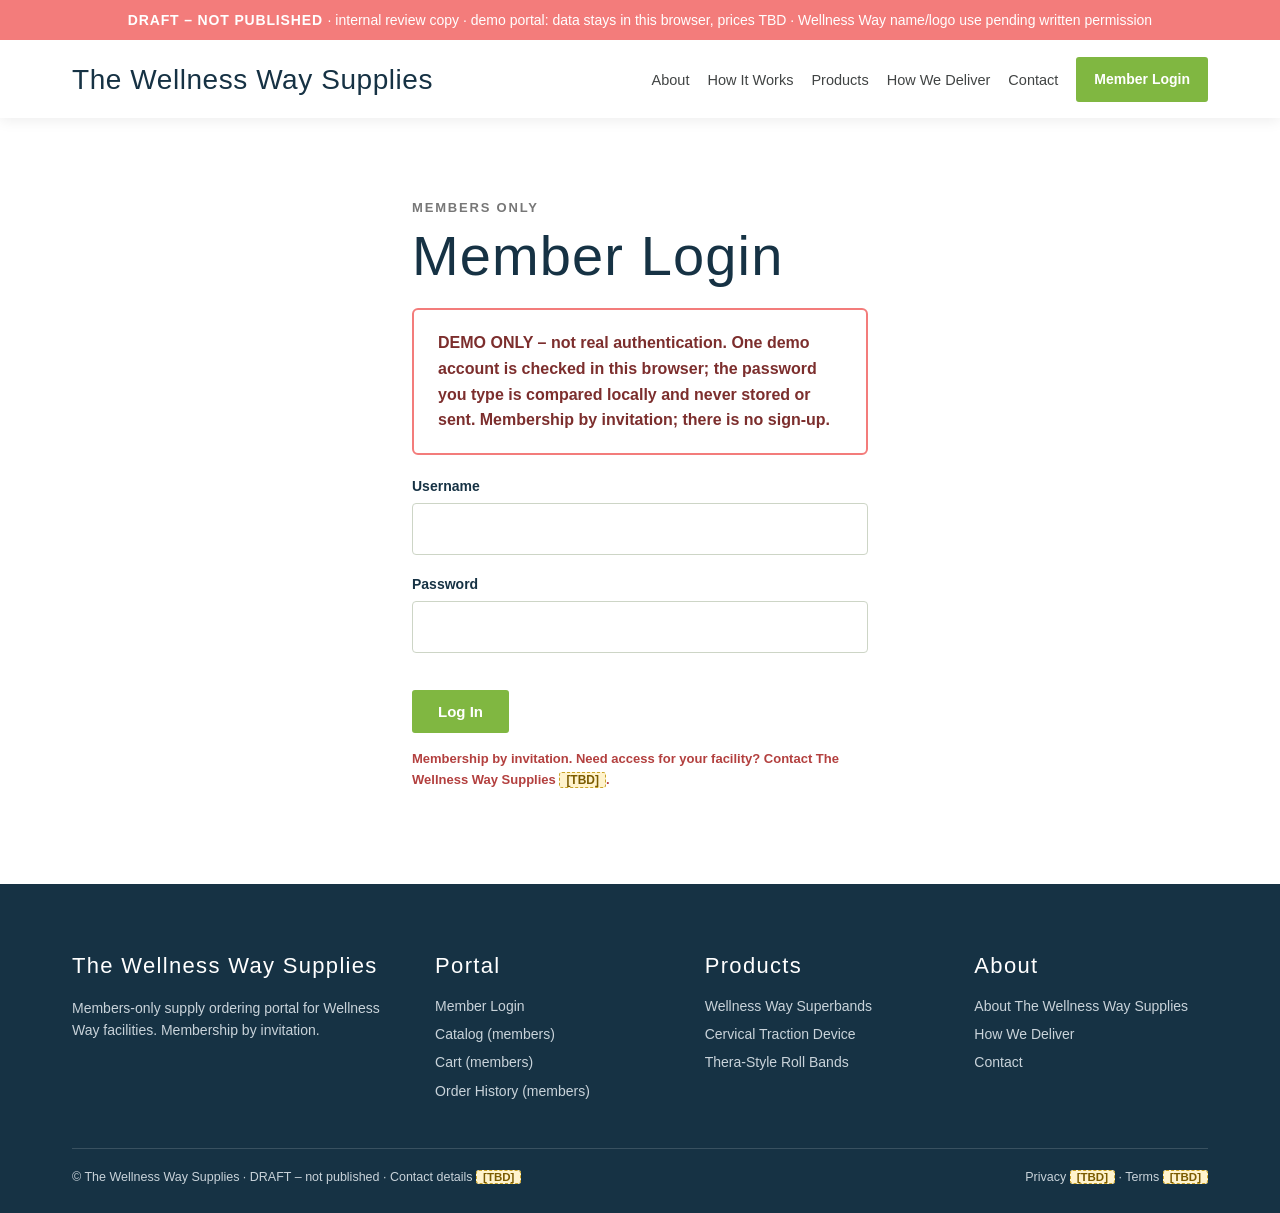
<file: members/product-cervical-traction.html>
<!DOCTYPE html>
<html lang="en" data-root="../"><head><meta charset="utf-8"><meta name="viewport" content="width=device-width,initial-scale=1">
<meta name="robots" content="noindex,nofollow">
<link rel="icon" href="data:,">
<title>Cervical Traction Device – The Wellness Way Supplies (DRAFT)</title>
<link rel="stylesheet" href="../css/styles.css"><script src="../js/demo-auth.js"></script><script>WWSAuth.requireMember("../login.html")</script><script src="../js/catalog.js"></script><script src="../js/prices.js"></script><script src="../js/app.js"></script></head>
<body data-page="product" data-product="cervical-traction">
<div class="draft-banner">DRAFT – not published <span>· internal review copy · demo portal: data stays in this browser, prices TBD · Wellness Way name/logo use pending written permission</span></div>
<header class="site"><div class="wrap nav">
  <a class="brand" href="../members/catalog.html"><span class="brand-name">The Wellness Way Supplies</span></a>
  <ul><li><a href="catalog.html" class="active">Catalog</a></li><li><a href="cart.html">Cart <span class="cart-count">0</span></a></li><li><a href="orders.html">Order History</a></li><li><a href="account.html">Account</a></li><li><a class="btn btn-outline" href="#" id="signout">Log Out</a></li></ul>
  <button class="btn menu" type="button" aria-label="Menu">Menu <span class="cart-count">0</span></button>
</div></header>
<main>

<section style="padding-bottom:30px"><div class="wrap">
  <p class="crumbs"><a href="catalog.html">Catalog</a> › Cervical Traction Device</p>
  <div class="pdp">
    <div class="media"><div class="mock"><a href="../images/cervical-traction-photo.jpg" target="_blank" rel="noopener" title="Tap to enlarge"><img src="../images/cervical-traction-photo.jpg" alt="Cervical Traction Device"></a><span class="mock-note">RestCloud neck stretcher – manufacturer photo (restcloud.com)</span></div></div>
    <div class="buybox"><span class="badge navy">Clinic Essential</span><h1 class="pname">Cervical Traction Device</h1><p class="sub">RestCloud-style wave neck stretcher · reference model F3-DI3K-0996 <span class="tbd">[TBD: confirm model]</span></p><p>A one-piece wave/curl foam neck stretcher on a flat base, the style of device the clinics already use, supplied under The Wellness Way name.</p>
      <div class="field"><label>Option: <strong id="sel-label"></strong></label><div id="variant-picker" class="vpicker" role="radiogroup"><button type="button" class="vbtn" role="radio" data-sku="WWS-CTD-STD" aria-checked="true">Standard · color [TBD]</button></div></div>
      <p class="muted">SKU <code id="sel-sku"></code></p>
      <p class="price big" id="sel-price"><span class="tbd">Price TBD</span></p>
      <div class="addrow"><div><label for="qty">Quantity (units)</label><input id="qty" type="number" min="1" max="9999" step="1" value="1"></div>
      <button class="btn" type="button" id="add">Add to cart</button></div>
      <p class="muted" id="line-preview"></p>
      <p id="added" class="added" role="status"></p>
    </div>
  </div>
</div></section>
<section class="alt" style="padding:50px 0"><div class="wrap">
  <h2>Specifications</h2><p class="muted">Pounds and inches. <span class="tbd">[TBD]</span> = not confirmed yet.</p>
  <table class="specs"><tr><th>Reference unit</th><td>RestCloud “Wave” neck stretcher, MPN F3-DI3K-0996 <span class="tbd">[TBD: confirm model and sourcing]</span></td></tr><tr><th>Dimensions</th><td>8.7 × 6.9 × 4.9 in (reference unit)</td></tr><tr><th>Weight</th><td>≈ 0.66 lb (reference unit; listing figures conflict) <span class="tbd">[TBD: confirm on sample]</span></td></tr><tr><th>Material</th><td>Polyurethane (memory) foam, medium firmness; hand wash</td></tr><tr><th>Shape</th><td>One-piece wave/curl foam on a flat base · convex side gives gentle traction, concave side gives strong traction · 6 raised massage nodes</td></tr><tr><th>Colors (Wellness Way version)</th><td><span class="tbd">[TBD]</span></td></tr><tr><th>Certifications</th><td>None claimed <span class="tbd">[TBD]</span></td></tr><tr><th>Branding</th><td>Wellness Way name/logo on the box <span class="tbd">[TBD: logo pending written permission]</span></td></tr></table>
</div></section>
<section style="padding:50px 0"><div class="wrap">
  <h2>Packaging</h2><div class="pack"><ul class="check"><li><strong>Box:</strong> printed color reverse tuck-end carton, same look as the band box.</li><li><strong>Interior size:</strong> 9.0 W × 7.25 D × 5.25 H in (product 8.7 × 6.9 × 4.9 in plus about 0.3–0.35 in clearance per axis).</li><li><strong>Outer (flat) size, board and insert:</strong> <span class="tbd">[TBD: with box vendor]</span></li><li><strong>Front panel:</strong> a drawn side-profile silhouette and logo placeholder (no third-party photos).</li></ul>
  <figure class="packfig"><a href="../images/traction-box-draft.png" target="_blank" rel="noopener" title="Tap to enlarge"><img src="../images/traction-box-draft.png" alt="Draft box front panel and dieline, interior 9.0 × 7.25 × 5.25 in. Sketch, not to scale."></a><figcaption>Draft box front panel and dieline, interior 9.0 × 7.25 × 5.25 in. Sketch, not to scale. DRAFT concept – not for print. <em>Tap image to enlarge.</em></figcaption></figure></div>
</div></section>

</main>
<footer><div class="wrap">
  <div class="fcols">
    <div><h4>The Wellness Way Supplies</h4><p>Members-only supply ordering portal for Wellness Way facilities. Membership by invitation.</p></div>
    <div><h4>Portal</h4><ul><li><a href="../login.html">Member Login</a></li><li><a href="../members/catalog.html">Catalog (members)</a></li><li><a href="../members/cart.html">Cart (members)</a></li><li><a href="../members/orders.html">Order History (members)</a></li></ul></div>
    <div><h4>Products</h4><ul><li><a href="../members/product-superbands.html">Wellness Way Superbands</a></li><li><a href="../members/product-cervical-traction.html">Cervical Traction Device</a></li><li><a href="../members/product-roll-bands.html">Thera-Style Roll Bands</a></li></ul></div>
    <div><h4>About</h4><ul><li><a href="../index.html#about">About The Wellness Way Supplies</a></li><li><a href="../index.html#deliver">How We Deliver</a></li><li><a href="../index.html#contact">Contact</a></li></ul></div>
  </div>
  <div class="fbottom"><span>© The Wellness Way Supplies · DRAFT – not published · Contact details <span class="tbd">[TBD]</span></span><span>Privacy <span class="tbd">[TBD]</span> · Terms <span class="tbd">[TBD]</span></span></div>
</div></footer>
</body></html>
</file>
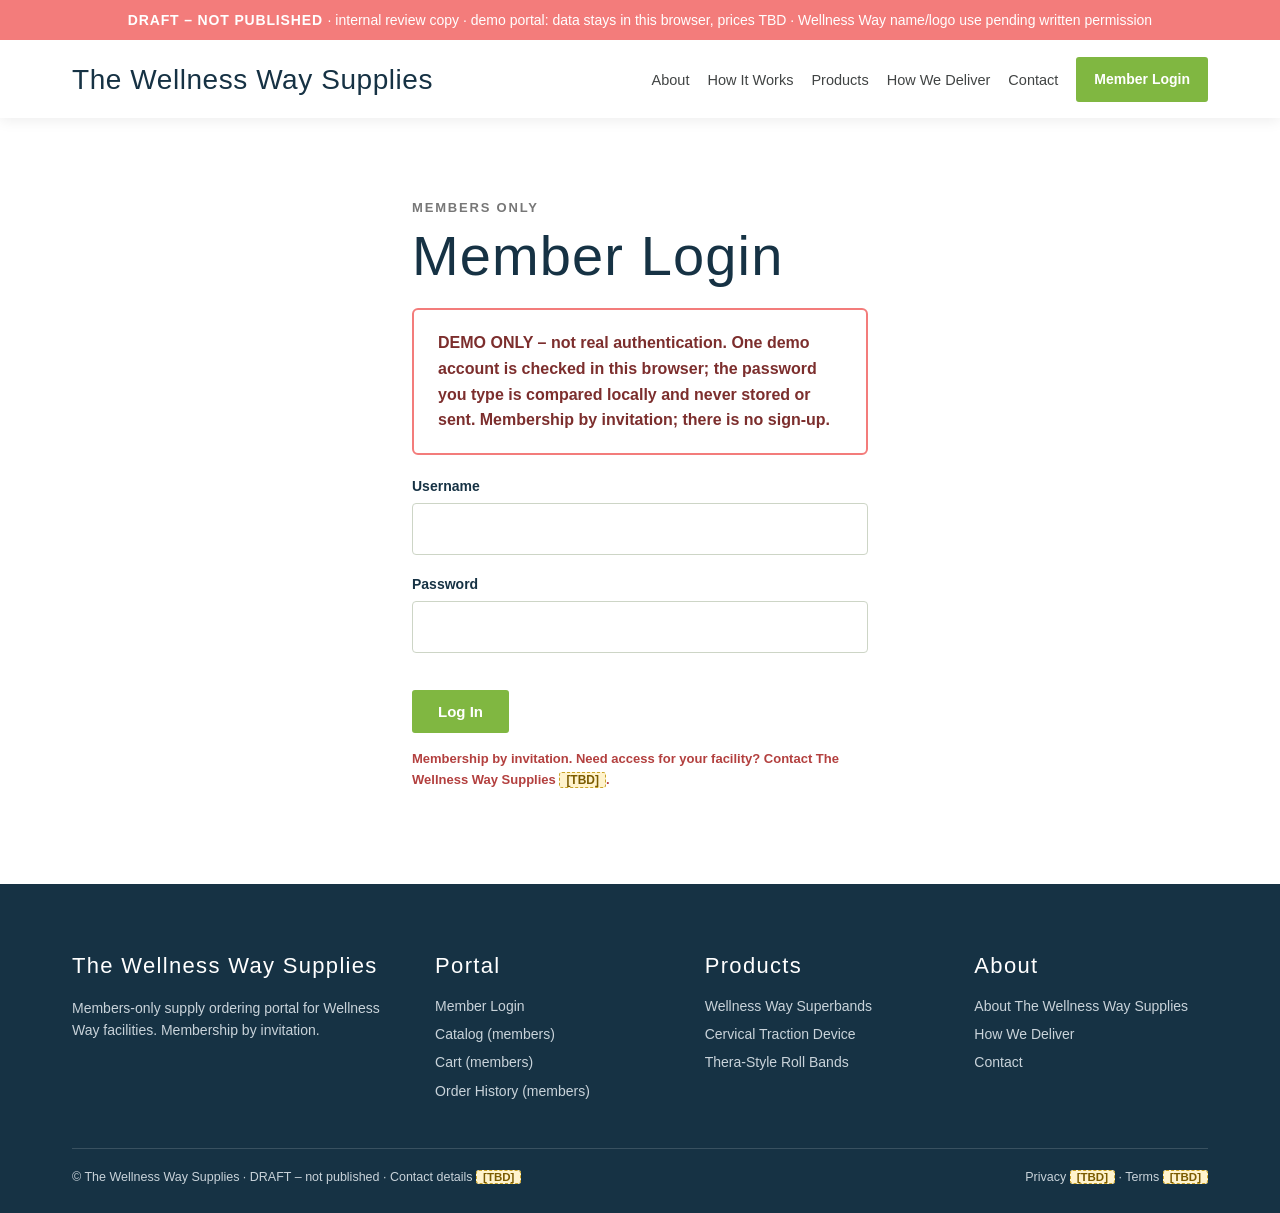
<file: members/product-roll-bands.html>
<!DOCTYPE html>
<html lang="en" data-root="../"><head><meta charset="utf-8"><meta name="viewport" content="width=device-width,initial-scale=1">
<meta name="robots" content="noindex,nofollow">
<link rel="icon" href="data:,">
<title>Thera-Style Roll Bands – The Wellness Way Supplies (DRAFT)</title>
<link rel="stylesheet" href="../css/styles.css"><script src="../js/demo-auth.js"></script><script>WWSAuth.requireMember("../login.html")</script><script src="../js/catalog.js"></script><script src="../js/prices.js"></script><script src="../js/app.js"></script></head>
<body data-page="product" data-product="roll-bands">
<div class="draft-banner">DRAFT – not published <span>· internal review copy · demo portal: data stays in this browser, prices TBD · Wellness Way name/logo use pending written permission</span></div>
<header class="site"><div class="wrap nav">
  <a class="brand" href="../members/catalog.html"><span class="brand-name">The Wellness Way Supplies</span></a>
  <ul><li><a href="catalog.html" class="active">Catalog</a></li><li><a href="cart.html">Cart <span class="cart-count">0</span></a></li><li><a href="orders.html">Order History</a></li><li><a href="account.html">Account</a></li><li><a class="btn btn-outline" href="#" id="signout">Log Out</a></li></ul>
  <button class="btn menu" type="button" aria-label="Menu">Menu <span class="cart-count">0</span></button>
</div></header>
<main>

<section style="padding-bottom:30px"><div class="wrap">
  <p class="crumbs"><a href="catalog.html">Catalog</a> › Thera-Style Roll Bands</p>
  <div class="pdp">
    <div class="media"><div class="mock"><a href="../images/roll-bands-photo.jpg" target="_blank" rel="noopener" title="Tap to enlarge"><img src="../images/roll-bands-photo.jpg" alt="Thera-Style Roll Bands"></a><span class="mock-note">Equivalent product photo: TheraBand Professional 50 yd rolls (theraband.com). Wellness Way rolls pending samples</span></div></div>
    <div class="buybox"><span class="badge navy">High Volume</span><h1 class="pname">Thera-Style Roll Bands</h1><p class="sub">Flat resistance band on a roll, cut to length</p><p>Flat resistance band that comes on a roll of about 32.8 ft (394 in) and is cut to length for each patient, under The Wellness Way name.</p>
      <div class="field"><label>Option: <strong id="sel-label"></strong></label><div id="variant-picker" class="vpicker" role="radiogroup"><button type="button" class="vbtn" role="radio" data-sku="WWS-RB-ROLL" aria-checked="true">Roll, about 32.8 ft (394 in) (10 m) · level/color [TBD]</button></div></div>
      <p class="muted">SKU <code id="sel-sku"></code></p>
      <p class="price big" id="sel-price"><span class="tbd">Price TBD</span></p>
      <div class="addrow"><div><label for="qty">Quantity (rolls)</label><input id="qty" type="number" min="1" max="9999" step="1" value="1"></div>
      <button class="btn" type="button" id="add">Add to cart</button></div>
      <p class="muted" id="line-preview"></p>
      <p id="added" class="added" role="status"></p>
    </div>
  </div>
</div></section>
<section class="alt" style="padding:50px 0"><div class="wrap">
  <h2>Specifications</h2><p class="muted">Pounds and inches. <span class="tbd">[TBD]</span> = not confirmed yet.</p>
  <table class="specs"><tr><th>Roll length</th><td>About 32.8 ft (394 in) (10 m) per roll</td></tr><tr><th>Width</th><td><span class="tbd">[TBD]</span></td></tr><tr><th>Thickness</th><td><span class="tbd">[TBD]</span></td></tr><tr><th>Resistance levels (lb)</th><td><span class="tbd">[TBD]</span></td></tr><tr><th>Color coding</th><td><span class="tbd">[TBD]</span></td></tr><tr><th>Material</th><td>Latex <span class="tbd">[TBD: confirm; latex-free option TBD]</span></td></tr><tr><th>Branding</th><td>The Wellness Way name on the box <span class="tbd">[TBD: logo pending written permission]</span></td></tr></table>
</div></section>
<section style="padding:50px 0"><div class="wrap">
  <h2>Packaging</h2><div class="pack"><ul class="check"><li><strong>Box:</strong> one printed color box per roll (reverse tuck-end carton).</li><li><strong>Box size:</strong> <span class="tbd">[TBD: from a measured roll sample]</span></li><li><strong>Sides/top:</strong> show the level so stacked boxes can be told apart in storage.</li><li><strong>Back:</strong> how to cut and use, latex warning, country of origin, distributor line <span class="tbd">[TBD]</span></li></ul>
  <figure class="packfig"><a href="../images/roll-band-box-draft.png" target="_blank" rel="noopener" title="Tap to enlarge"><img src="../images/roll-band-box-draft.png" alt="Draft roll-band box: front, back and side panels, and dieline. Sizes [TBD] until a roll sample is measured."></a><figcaption>Draft roll-band box: front, back and side panels, and dieline. Sizes [TBD] until a roll sample is measured. DRAFT concept – not for print. <em>Tap image to enlarge.</em></figcaption></figure></div>
</div></section>

</main>
<footer><div class="wrap">
  <div class="fcols">
    <div><h4>The Wellness Way Supplies</h4><p>Members-only supply ordering portal for Wellness Way facilities. Membership by invitation.</p></div>
    <div><h4>Portal</h4><ul><li><a href="../login.html">Member Login</a></li><li><a href="../members/catalog.html">Catalog (members)</a></li><li><a href="../members/cart.html">Cart (members)</a></li><li><a href="../members/orders.html">Order History (members)</a></li></ul></div>
    <div><h4>Products</h4><ul><li><a href="../members/product-superbands.html">Wellness Way Superbands</a></li><li><a href="../members/product-cervical-traction.html">Cervical Traction Device</a></li><li><a href="../members/product-roll-bands.html">Thera-Style Roll Bands</a></li></ul></div>
    <div><h4>About</h4><ul><li><a href="../index.html#about">About The Wellness Way Supplies</a></li><li><a href="../index.html#deliver">How We Deliver</a></li><li><a href="../index.html#contact">Contact</a></li></ul></div>
  </div>
  <div class="fbottom"><span>© The Wellness Way Supplies · DRAFT – not published · Contact details <span class="tbd">[TBD]</span></span><span>Privacy <span class="tbd">[TBD]</span> · Terms <span class="tbd">[TBD]</span></span></div>
</div></footer>
</body></html>
</file>
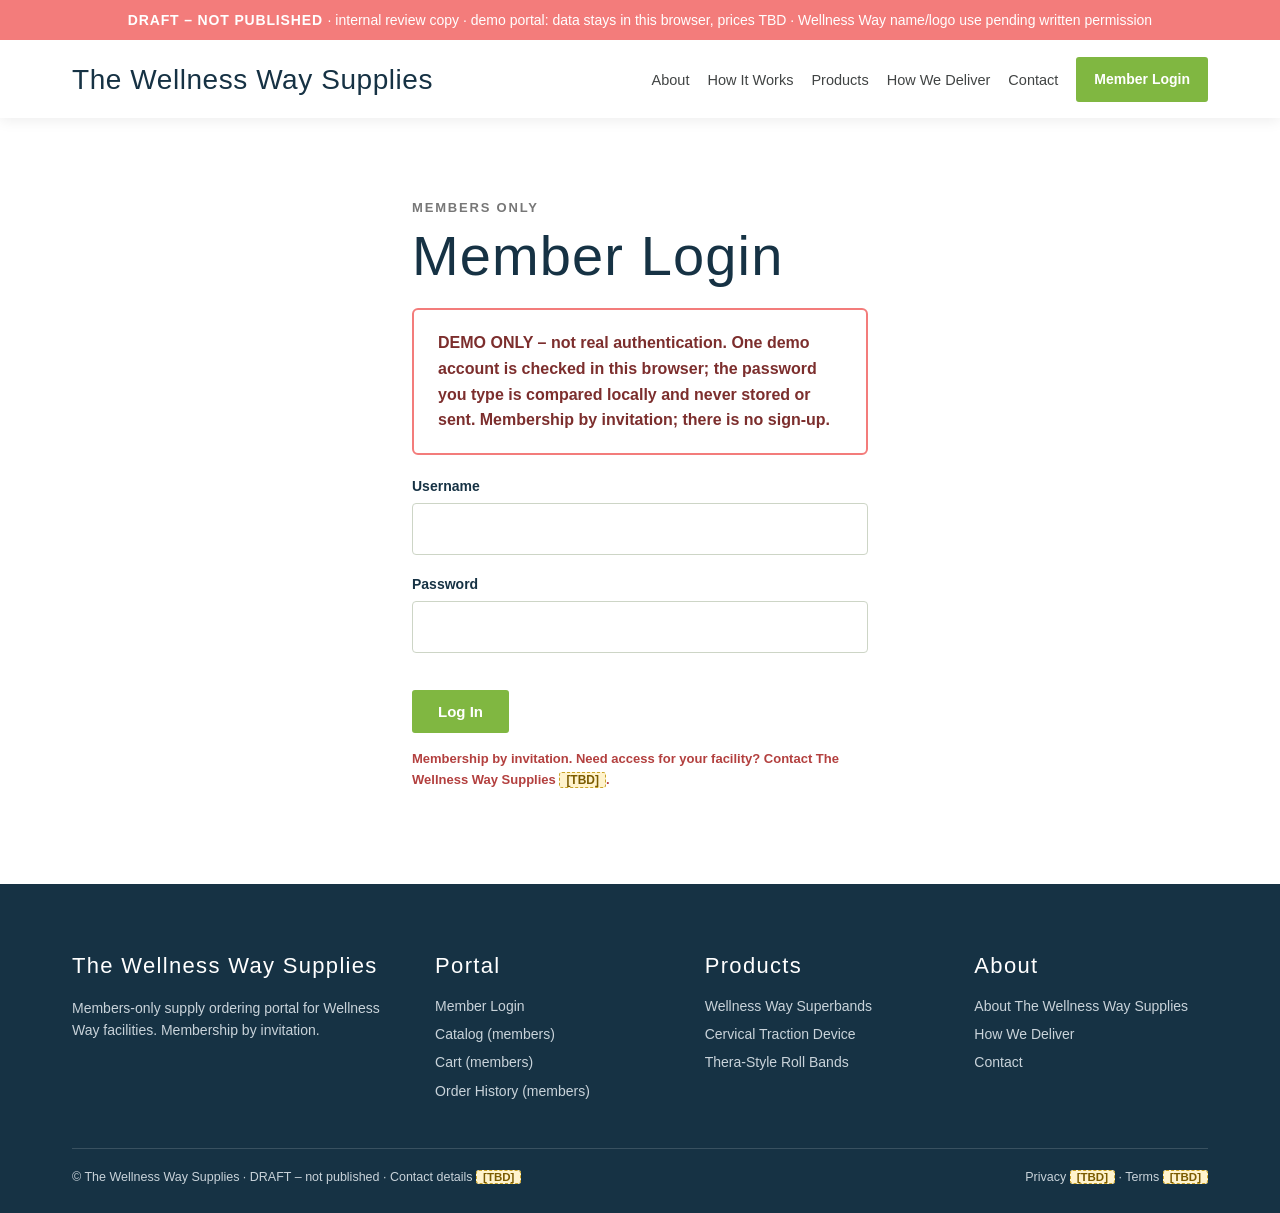
<file: members/product-superbands.html>
<!DOCTYPE html>
<html lang="en" data-root="../"><head><meta charset="utf-8"><meta name="viewport" content="width=device-width,initial-scale=1">
<meta name="robots" content="noindex,nofollow">
<link rel="icon" href="data:,">
<title>Wellness Way Superbands – The Wellness Way Supplies (DRAFT)</title>
<link rel="stylesheet" href="../css/styles.css"><script src="../js/demo-auth.js"></script><script>WWSAuth.requireMember("../login.html")</script><script src="../js/catalog.js"></script><script src="../js/prices.js"></script><script src="../js/app.js"></script></head>
<body data-page="product" data-product="superbands">
<div class="draft-banner">DRAFT – not published <span>· internal review copy · demo portal: data stays in this browser, prices TBD · Wellness Way name/logo use pending written permission</span></div>
<header class="site"><div class="wrap nav">
  <a class="brand" href="../members/catalog.html"><span class="brand-name">The Wellness Way Supplies</span></a>
  <ul><li><a href="catalog.html" class="active">Catalog</a></li><li><a href="cart.html">Cart <span class="cart-count">0</span></a></li><li><a href="orders.html">Order History</a></li><li><a href="account.html">Account</a></li><li><a class="btn btn-outline" href="#" id="signout">Log Out</a></li></ul>
  <button class="btn menu" type="button" aria-label="Menu">Menu <span class="cart-count">0</span></button>
</div></header>
<main>

<section style="padding-bottom:30px"><div class="wrap">
  <p class="crumbs"><a href="catalog.html">Catalog</a> › Wellness Way Superbands</p>
  <div class="pdp">
    <div class="media"><div class="mock"><a href="../images/superbands-photo.jpg" target="_blank" rel="noopener" title="Tap to enlarge"><img src="../images/superbands-photo.jpg" alt="Wellness Way Superbands"></a><span class="mock-note">Generic substitute photo: superband-style loop bands (Force USA). Wellness Way bands pending samples</span></div></div>
    <div class="buybox"><span class="badge">Premier Product</span><h1 class="pname">Wellness Way Superbands</h1><p class="sub">Latex power loop resistance bands with The Wellness Way name and logo</p><p>The lead product of the line: latex power loop (Superband-style) resistance bands in 8 color-coded levels, with The Wellness Way name and logo on the band.</p>
      <div class="field"><label>Level / color: <strong id="sel-label"></strong></label><div id="variant-picker" class="vpicker" role="radiogroup"><button type="button" class="vbtn" role="radio" data-sku="WWS-SB-YEL" aria-checked="false"><span class="sw" style="background:#F2C200"></span>Yellow</button><button type="button" class="vbtn" role="radio" data-sku="WWS-SB-RED" aria-checked="false"><span class="sw" style="background:#D32F2F"></span>Red</button><button type="button" class="vbtn" role="radio" data-sku="WWS-SB-BLK" aria-checked="false"><span class="sw" style="background:#212121"></span>Black</button><button type="button" class="vbtn" role="radio" data-sku="WWS-SB-PUR" aria-checked="false"><span class="sw" style="background:#7B1FA2"></span>Purple</button><button type="button" class="vbtn" role="radio" data-sku="WWS-SB-GRN" aria-checked="false"><span class="sw" style="background:#2E7D32"></span>Green</button><button type="button" class="vbtn" role="radio" data-sku="WWS-SB-BLU" aria-checked="false"><span class="sw" style="background:#1565C0"></span>Blue</button><button type="button" class="vbtn" role="radio" data-sku="WWS-SB-ORG" aria-checked="false"><span class="sw" style="background:#EF6C00"></span>Orange</button><button type="button" class="vbtn" role="radio" data-sku="WWS-SB-GRY" aria-checked="false"><span class="sw" style="background:#9E9E9E"></span>Grey</button></div></div>
      <p class="muted">SKU <code id="sel-sku"></code></p>
      <p class="price big" id="sel-price"><span class="tbd">Price TBD</span></p>
      <div class="addrow"><div><label for="qty">Quantity (bands)</label><input id="qty" type="number" min="1" max="9999" step="1" value="1"></div>
      <button class="btn" type="button" id="add">Add to cart</button></div>
      <p class="muted" id="line-preview"></p>
      <p id="added" class="added" role="status"></p>
    </div>
  </div>
</div></section>
<section class="alt" style="padding:50px 0"><div class="wrap">
  <h2>Specifications</h2><p class="muted">Pounds and inches. <span class="tbd">[TBD]</span> = not confirmed yet.</p>
  <table class="specs"><tr><th>Levels / colors</th><td>8: Yellow, Red, Black, Purple, Green, Blue, Orange, Grey · order of resistance by color <span class="tbd">[TBD]</span></td></tr><tr><th>Resistance per level (lb)</th><td><span class="tbd">[TBD]</span></td></tr><tr><th>Length</th><td>81.9 in loop circumference (about 41 in laid flat)</td></tr><tr><th>Width</th><td>Widths listed: 0.51 / 0.83 / 1.14 / 1.26 / 1.73 in · width per color <span class="tbd">[TBD]</span> · widths for Purple, Grey, Orange <span class="tbd">[TBD]</span></td></tr><tr><th>Thickness</th><td>0.177 in</td></tr><tr><th>Material</th><td>Latex · natural or synthetic, and a latex-free option <span class="tbd">[TBD]</span></td></tr><tr><th>Stretch</th><td>2:1 industry standard (a 41 in flat band reaches about 82 in) <span class="tbd">[TBD: confirm; lb at 2:1 TBD]</span></td></tr><tr><th>Durability</th><td>10,000-stretch cycle test <span class="tbd">[TBD: test report]</span></td></tr><tr><th>Branding</th><td>“The Wellness Way” name and logo on the band · molded/stamped vs. printed <span class="tbd">[TBD]</span> · logo artwork <span class="tbd">[TBD: pending written permission]</span></td></tr></table><h3 style="margin-top:30px">Levels</h3><table class="specs"><thead><tr><th>Level / color</th><th>SKU</th><th>Resistance (lb)</th><th>Width (in)</th></tr></thead><tbody><tr><td><span class="sw" style="background:#F2C200"></span>Yellow</td><td><code>WWS-SB-YEL</code></td><td><span class="tbd">[TBD]</span></td><td><span class="tbd">[TBD]</span></td></tr><tr><td><span class="sw" style="background:#D32F2F"></span>Red</td><td><code>WWS-SB-RED</code></td><td><span class="tbd">[TBD]</span></td><td><span class="tbd">[TBD]</span></td></tr><tr><td><span class="sw" style="background:#212121"></span>Black</td><td><code>WWS-SB-BLK</code></td><td><span class="tbd">[TBD]</span></td><td><span class="tbd">[TBD]</span></td></tr><tr><td><span class="sw" style="background:#7B1FA2"></span>Purple</td><td><code>WWS-SB-PUR</code></td><td><span class="tbd">[TBD]</span></td><td><span class="tbd">[TBD]</span></td></tr><tr><td><span class="sw" style="background:#2E7D32"></span>Green</td><td><code>WWS-SB-GRN</code></td><td><span class="tbd">[TBD]</span></td><td><span class="tbd">[TBD]</span></td></tr><tr><td><span class="sw" style="background:#1565C0"></span>Blue</td><td><code>WWS-SB-BLU</code></td><td><span class="tbd">[TBD]</span></td><td><span class="tbd">[TBD]</span></td></tr><tr><td><span class="sw" style="background:#EF6C00"></span>Orange</td><td><code>WWS-SB-ORG</code></td><td><span class="tbd">[TBD]</span></td><td><span class="tbd">[TBD]</span></td></tr><tr><td><span class="sw" style="background:#9E9E9E"></span>Grey</td><td><code>WWS-SB-GRY</code></td><td><span class="tbd">[TBD]</span></td><td><span class="tbd">[TBD]</span></td></tr></tbody></table>
</div></section>
<section style="padding:50px 0"><div class="wrap">
  <h2>Packaging</h2><div class="pack"><ul class="check"><li><strong>Individual pack:</strong> one band per clear plastic (PE/poly) bag with the Wellness Way logo printed on the bag (preferred option).</li><li><strong>Bag label:</strong> color · resistance <span class="tbd">[TBD]</span> · SKU</li><li><strong>Bag size and print minimum:</strong> <span class="tbd">[TBD]</span></li><li><strong>Alternative:</strong> a printed color box <span class="tbd">[TBD: decide]</span></li></ul>
  <figure class="packfig"><a href="../images/superband-pack-draft.png" target="_blank" rel="noopener" title="Tap to enlarge"><img src="../images/superband-pack-draft.png" alt="Draft band and individual-pack mockups (illustrative colors, not to scale; the drawing shows 6 of the 8 colors). Logo areas are placeholders."></a><figcaption>Draft band and individual-pack mockups (illustrative colors, not to scale; the drawing shows 6 of the 8 colors). Logo areas are placeholders. DRAFT concept – not for print. <em>Tap image to enlarge.</em></figcaption></figure></div>
</div></section>

</main>
<footer><div class="wrap">
  <div class="fcols">
    <div><h4>The Wellness Way Supplies</h4><p>Members-only supply ordering portal for Wellness Way facilities. Membership by invitation.</p></div>
    <div><h4>Portal</h4><ul><li><a href="../login.html">Member Login</a></li><li><a href="../members/catalog.html">Catalog (members)</a></li><li><a href="../members/cart.html">Cart (members)</a></li><li><a href="../members/orders.html">Order History (members)</a></li></ul></div>
    <div><h4>Products</h4><ul><li><a href="../members/product-superbands.html">Wellness Way Superbands</a></li><li><a href="../members/product-cervical-traction.html">Cervical Traction Device</a></li><li><a href="../members/product-roll-bands.html">Thera-Style Roll Bands</a></li></ul></div>
    <div><h4>About</h4><ul><li><a href="../index.html#about">About The Wellness Way Supplies</a></li><li><a href="../index.html#deliver">How We Deliver</a></li><li><a href="../index.html#contact">Contact</a></li></ul></div>
  </div>
  <div class="fbottom"><span>© The Wellness Way Supplies · DRAFT – not published · Contact details <span class="tbd">[TBD]</span></span><span>Privacy <span class="tbd">[TBD]</span> · Terms <span class="tbd">[TBD]</span></span></div>
</div></footer>
</body></html>
</file>
<file: css/styles.css>
/* The Wellness Way Supplies — DRAFT styles. Palette/fonts follow thewellnessway.com:
   green #80b741, navy #163244, charcoal #414444, accent #f37c7b,
   headings Bebas Neue (stand-in for Bebas Neue Pro Expanded), body Inter (stand-in for Bilo), accents Cardo. */
:root{--green:#80b741;--green-d:#6a9b33;--navy:#163244;--char:#414444;--coral:#f37c7b;--light:#f5f7f2;--line:#e3e8de}
*{box-sizing:border-box}
html{scroll-behavior:smooth}
body{margin:0;font-family:Inter,"Bilo Regular",Helvetica,Arial,sans-serif;color:var(--char);line-height:1.6;background:#fff}
h1,h2,h3{font-family:"Bebas Neue","Bebas Neue Pro Expanded ExtraBold",Oswald,Impact,sans-serif;font-weight:400;letter-spacing:.02em;line-height:1.05;color:var(--navy);margin:0 0 .4em}
h1{font-size:clamp(48px,7vw,88px);color:#fff}
h2{font-size:clamp(38px,4.5vw,56px)}
h3{font-size:30px}
a{color:var(--green-d)}
.wrap{max-width:1200px;margin:0 auto;padding:0 32px}
.eyebrow{font-size:13px;font-weight:700;letter-spacing:.14em;text-transform:uppercase;color:#777;margin-bottom:8px}
.serif{font-family:Cardo,Georgia,serif;font-style:italic}
.tbd{background:#fff3cd;color:#7a5a00;border:1px dashed #c9a227;padding:0 6px;border-radius:3px;font-weight:600;font-size:.92em;white-space:nowrap}

/* draft banner */
.draft-banner{position:sticky;top:0;z-index:60;background:var(--coral);color:#fff;text-align:center;font-weight:800;letter-spacing:.06em;padding:9px 16px;font-size:14px;text-transform:uppercase}
.draft-banner span{font-weight:500;text-transform:none;letter-spacing:0}

/* header (mirrors TWW: logo left, text nav, outlined button, green CTA) */
header.site{position:sticky;top:38px;z-index:50;background:#fff;box-shadow:0 2px 14px rgba(0,0,0,.08)}
.nav{display:flex;align-items:center;justify-content:space-between;gap:20px;height:78px}
.brand{display:flex;align-items:center;gap:12px;text-decoration:none}
.brand-name{font-family:"Bebas Neue",Oswald,sans-serif;font-size:28px;font-weight:400;color:var(--navy);line-height:1.05;letter-spacing:.02em;text-transform:none}
.brand-name small{display:block;font-family:Inter,sans-serif;font-size:10px;letter-spacing:.12em;color:#888;text-transform:uppercase;margin-top:3px}
.nav ul{display:flex;align-items:center;gap:18px;white-space:nowrap;list-style:none;margin:0;padding:0}
.nav ul a{text-decoration:none;color:var(--char);font-size:14.5px}
.nav ul .btn{padding:9px 16px;font-size:14px}
.nav ul a:hover{color:var(--green)}
.btn{display:inline-block;background:var(--green);color:#fff!important;text-decoration:none;padding:11px 24px;border-radius:3px;font-weight:600;font-size:15px;border:2px solid var(--green);cursor:pointer}
.btn:hover{background:var(--green-d);border-color:var(--green-d)}
.btn-outline{background:transparent;color:var(--navy)!important;border:2px solid var(--navy)}
.btn-outline:hover{background:var(--navy);color:#fff!important}
.btn[disabled]{background:#9aa39a;border-color:#9aa39a;cursor:not-allowed}

/* logo placeholders */
.logo-ph{display:flex;align-items:center;justify-content:center;text-align:center;border:3px dashed var(--coral);background:repeating-linear-gradient(45deg,#fff5f5,#fff5f5 10px,#ffe9e9 10px,#ffe9e9 20px);color:#b3403f;font-weight:800;font-size:11px;letter-spacing:.04em;text-transform:uppercase;line-height:1.25;padding:6px;border-radius:4px}
.logo-ph.sm{width:150px;height:54px;font-size:9px}
.logo-ph.md{width:240px;height:110px;font-size:12px}
.logo-ph.lg{width:100%;max-width:340px;height:150px;font-size:14px}
.photo-ph{display:flex;flex-direction:column;align-items:center;justify-content:center;text-align:center;background:#eef1ea;border:2px dashed #9fb38a;color:#5c6b4d;font-weight:700;border-radius:10px;padding:24px;min-height:320px;gap:14px}
.photo-ph .ico{font-size:44px;opacity:.6}

/* hero */
.hero{position:relative;background:linear-gradient(115deg,rgba(22,50,68,.96) 0%,rgba(22,50,68,.85) 45%,rgba(65,68,68,.75) 100%),radial-gradient(circle at 80% 30%,#80b741 0,transparent 55%);color:#fff;padding:110px 0 150px;overflow:hidden}
.hero .wrap{display:grid;grid-template-columns:1.1fr .9fr;gap:48px;align-items:center}
.hero p.lead{font-size:19px;max-width:560px;color:#e8eef1}
.hero .eyebrow{color:var(--green)}
.hero .ctas{display:flex;gap:14px;flex-wrap:wrap;margin-top:26px}
.hero .ctas .btn-outline{color:#fff!important;border-color:#fff}
.hero-card{background:rgba(255,255,255,.08);border:1px solid rgba(255,255,255,.2);border-radius:12px;padding:22px;display:flex;flex-direction:column;align-items:center;gap:16px}
.hero-card .photo-ph{background:rgba(255,255,255,.9);width:100%;min-height:250px}
.hero-card .tag{font-size:13px;color:#cfe3b8;text-align:center}
.torn{position:absolute;left:0;right:0;bottom:-1px;width:100%;height:60px;display:block}

/* philosophy statement (TWW big serif-ish statement with highlights) */
.statement{padding:90px 0 40px}
.statement p{font-family:Cardo,Georgia,serif;font-size:clamp(24px,3vw,36px);line-height:1.45;color:#333;max-width:980px;margin:0}
.hl{background:rgba(219,127,0,.12);padding:0 4px}

/* big outlined heading like TWW "HOW WE HELP" */
.ghost{font-family:"Bebas Neue",Oswald,sans-serif;font-size:clamp(70px,11vw,150px);line-height:.9;color:#d6d6d6;margin:0}
.split{display:grid;grid-template-columns:1fr 1.2fr;gap:50px;align-items:start}
.bar-left{border-left:4px solid var(--green);padding-left:28px;font-size:18px}

section{padding:80px 0}
.alt{background:var(--light)}

/* product blocks */
.product{display:grid;grid-template-columns:1fr 1fr;gap:56px;align-items:center;padding:60px 0;border-top:1px solid var(--line)}
.product:first-of-type{border-top:0}
.product.rev .media{order:2}
.badge{display:inline-block;background:var(--green);color:#fff;font-size:12px;font-weight:700;letter-spacing:.12em;text-transform:uppercase;padding:5px 12px;border-radius:2px;margin-bottom:12px}
.badge.navy{background:var(--navy)}
.specs{width:100%;border-collapse:collapse;margin:18px 0;font-size:15px}
.specs th,.specs td{text-align:left;padding:10px 12px;border-bottom:1px solid var(--line);vertical-align:top}
.specs th{width:42%;color:var(--navy);font-weight:600;background:#fafbf8}
.src{font-size:12px;color:#8a8a8a;margin-top:6px}
.link-u{font-family:"Bebas Neue",Oswald,sans-serif;font-size:22px;letter-spacing:.04em;color:var(--green);text-decoration:none;border-bottom:2px solid var(--green)}
ul.check{list-style:none;padding:0;margin:14px 0}
ul.check li{padding-left:28px;position:relative;margin:8px 0}
ul.check li:before{content:"✓";position:absolute;left:0;color:var(--green);font-weight:800}

/* steps (TWW "Step 1 · We Listen" style) */
.steps{display:grid;grid-template-columns:repeat(4,1fr);gap:22px;margin-top:36px}
.step{background:#fff;border-top:4px solid var(--green);padding:24px;border-radius:4px;box-shadow:0 4px 18px rgba(0,0,0,.05)}
.step .num{font-family:"Bebas Neue",Oswald,sans-serif;font-size:46px;color:var(--green);line-height:1}
.pricing-note{margin-top:34px;background:#fff;border:2px solid var(--coral);border-radius:6px;padding:20px 24px;color:#7c2e2d;font-weight:600}

/* about */
.about-grid{display:grid;grid-template-columns:.8fr 1.2fr;gap:56px;align-items:center}
.about-grid img{max-width:100%;width:340px;display:block;margin:0 auto}

/* form */
.form-grid{display:grid;grid-template-columns:1fr 1fr;gap:18px}
.form-grid .full{grid-column:1/-1}
label{display:block;font-size:14px;font-weight:600;color:var(--navy);margin-bottom:6px}
input,select,textarea{width:100%;padding:12px 14px;border:1px solid #cdd5c6;border-radius:4px;font:inherit;background:#fff}
textarea{min-height:120px}
.form-note{font-size:13px;color:#b3403f;font-weight:600;margin-top:12px}

/* CTA band (TWW "Get Started") */
.cta-band{background:var(--green);color:#fff;text-align:center;padding:70px 0}
.cta-band h2{color:#fff}

/* footer */
footer{background:var(--navy);color:#c9d3da;padding:64px 0 26px;font-size:14px}
.fcols{display:grid;grid-template-columns:1.4fr 1fr 1fr 1fr;gap:36px}
footer h4{font-family:"Bebas Neue",Oswald,sans-serif;font-weight:400;font-size:22px;letter-spacing:.06em;color:#fff;margin:0 0 12px}
footer ul{list-style:none;padding:0;margin:0}
footer li{margin:6px 0}
footer a{color:#c9d3da;text-decoration:none}
footer a:hover{color:var(--green)}
.fbottom{border-top:1px solid rgba(255,255,255,.15);margin-top:40px;padding-top:18px;display:flex;justify-content:space-between;gap:16px;flex-wrap:wrap;font-size:12.5px}

/* mobile */
.nav .menu{display:none}
@media (max-width:1180px){.nav ul{display:none}.nav .menu{display:inline-block!important}}
@media (max-width:900px){
  .hero{padding:70px 0 110px}
  .hero .wrap,.split,.product,.about-grid{grid-template-columns:1fr;gap:30px}
  .product.rev .media{order:0}
  .steps{grid-template-columns:1fr 1fr}
  .fcols{grid-template-columns:1fr 1fr}
  .form-grid{grid-template-columns:1fr}
  .wrap{padding:0 20px}
  section{padding:56px 0}
  header.site{top:56px}
}
@media (max-width:520px){.steps,.fcols{grid-template-columns:1fr}.logo-ph.sm{width:118px}}
.steps.three{grid-template-columns:repeat(3,1fr)}
@media (max-width:900px){.steps.three{grid-template-columns:1fr}.draft-banner span{display:none}header.site{top:38px}}
.steps,.steps.three{grid-template-columns:repeat(4,minmax(0,1fr))}.steps.three{grid-template-columns:repeat(3,minmax(0,1fr))}
.step{overflow-wrap:anywhere}
@media (max-width:900px){.steps{grid-template-columns:repeat(2,minmax(0,1fr))}.steps.three{grid-template-columns:minmax(0,1fr)}}
@media (max-width:520px){.steps{grid-template-columns:minmax(0,1fr)}}
@media (max-width:900px){.tbd{white-space:normal}}
@media (max-width:520px){.brand-name{font-size:22px;max-width:190px}.brand-name small{display:none}.nav{height:66px;gap:10px}.nav .menu{padding:9px 12px;font-size:13px}}

/* ===== v3 workable portal additions ===== */
.hidden{display:none!important}
.err{color:#b3261e;font-weight:600;min-height:1.2em;margin:8px 0}
.muted{color:#777;font-size:14px}
.req{color:#b3261e}
.invalid{border-color:#b3261e!important;background:#fff6f5}
.invite-note{color:#cfe3b8;font-size:14px;margin-top:14px}
.nav ul a.active{color:var(--green);font-weight:600}
.cart-count{display:inline-block;min-width:20px;padding:0 6px;border-radius:10px;background:var(--green);color:#fff;font-size:12px;font-weight:700;text-align:center;line-height:20px;margin-left:2px}
.menu .cart-count{background:#fff;color:var(--green)}
button.menu{font-family:inherit}
@media (max-width:1180px){
  header.site.open .nav ul{display:flex;flex-direction:column;align-items:stretch;position:absolute;top:100%;left:0;right:0;background:#fff;padding:12px 20px 18px;gap:6px;box-shadow:0 10px 20px rgba(0,0,0,.12)}
  header.site.open .nav ul a{display:block;padding:8px 0}
  header.site .nav{position:relative}
}
.sw{display:inline-block;width:16px;height:16px;border-radius:50%;border:1px solid rgba(0,0,0,.35);vertical-align:-3px;margin-right:6px}
code{font-family:ui-monospace,Menlo,Consolas,monospace;font-size:.88em;background:#f1f3ee;padding:1px 5px;border-radius:3px}
.pgrid{display:grid;grid-template-columns:repeat(3,minmax(0,1fr));gap:26px;margin-top:30px}
.pcard{border:1px solid var(--line);border-radius:10px;overflow:hidden;background:#fff;display:flex;flex-direction:column}
.pcard-img{text-decoration:none}
.photo-ph.sm{min-height:220px;border-radius:0;border-width:0 0 2px;font-size:14px}
.pcard-body{padding:20px 22px 24px;display:flex;flex-direction:column;flex:1}
.pcard-body h3 a{color:var(--navy);text-decoration:none}
.pcard-body .btn{margin-top:auto;text-align:center}
.swatches{min-height:20px;margin:4px 0}
.price{font-size:20px;font-weight:700;color:var(--navy);margin:6px 0 14px}
.price.big{font-size:26px}
.price small{font-size:13px;font-weight:500;color:#777}
.crumbs{font-size:14px;color:#777;margin:0 0 16px}
.pdp{display:grid;grid-template-columns:1fr 1fr;gap:50px;align-items:start}
h1.pname{color:var(--navy);font-size:clamp(40px,4.5vw,60px);margin:6px 0}
.buybox .sub{color:#666;font-size:15px}
.vpicker{display:flex;flex-wrap:wrap;gap:8px;margin-top:8px}
.vbtn{font:inherit;font-size:14px;background:#fff;border:2px solid var(--line);border-radius:22px;padding:7px 14px;cursor:pointer;color:var(--char)}
.vbtn.on{border-color:var(--green);background:#f3f9ec;font-weight:600}
.addrow{display:flex;align-items:flex-end;gap:14px;margin-top:10px}
.addrow input{width:120px}
.added{color:#2e7d32;font-weight:600;min-height:1.2em}
.pack{display:grid;grid-template-columns:1fr 1.4fr;gap:40px;align-items:start}
.packfig{margin:0}.packfig img{width:100%;border:1px solid var(--line);border-radius:8px;display:block}
.packfig figcaption{font-size:13px;color:#777;margin-top:8px}
.cart-table input.cq{width:90px}
button.link{background:none;border:0;color:#b3261e;text-decoration:underline;cursor:pointer;font:inherit;font-size:14px}
.specs tfoot th,.specs tfoot td{border-top:2px solid var(--navy);font-weight:700}
.specs thead th{width:auto;background:#eef3e8}
.empty{padding:30px;border:2px dashed var(--line);border-radius:10px;text-align:center;color:#666}
.empty-cell{text-align:center;color:#888;padding:30px!important}
.co-grid{display:grid;grid-template-columns:1.4fr 1fr;gap:40px;align-items:start}
.co-grid aside{background:var(--light);border-radius:10px;padding:22px;position:sticky;top:140px}
.co-grid aside .specs th{width:auto}
.chk{display:flex;gap:8px;align-items:center;margin-top:16px;font-size:15px}
.chk input{width:auto}
.confirm-box{border-left:6px solid var(--green);background:#f3f9ec;padding:24px 28px;border-radius:6px;margin-bottom:24px}
.order-grid{display:grid;grid-template-columns:1fr 1.6fr;gap:40px}
.order-grid .specs th{width:auto}
@media (max-width:900px){
  .pgrid,.pdp,.pack,.co-grid,.order-grid{grid-template-columns:minmax(0,1fr)}
  .co-grid aside{position:static}
  table.resp thead,.cart-table thead{display:none}
  table.resp tr,.cart-table tbody tr{display:block;border-bottom:1px solid var(--line);padding:8px 0}
  table.resp td,.cart-table tbody td{display:flex;justify-content:space-between;gap:12px;border:0;padding:4px 6px}
  table.resp td:before,.cart-table tbody td[data-l]:before{content:attr(data-l);font-weight:600;color:var(--navy)}
  .cart-table tfoot th{display:none}
}
@media (max-width:520px){.logo-ph.sm{width:122px;height:50px;font-size:7.5px;letter-spacing:0;padding:3px;border-width:2px}}
/* real logo + drawn mockups (Oct 30) */
.mock{background:#fff;border:1px solid #e3e7df;border-radius:10px;padding:10px;text-align:center}
.mock img{width:100%;height:auto;display:block;border-radius:6px}
.mock.sm img{height:190px;object-fit:contain}
.mock-note{display:block;font-size:12px;color:#6b7280;margin-top:6px}
@media (max-width:520px){
</file>
